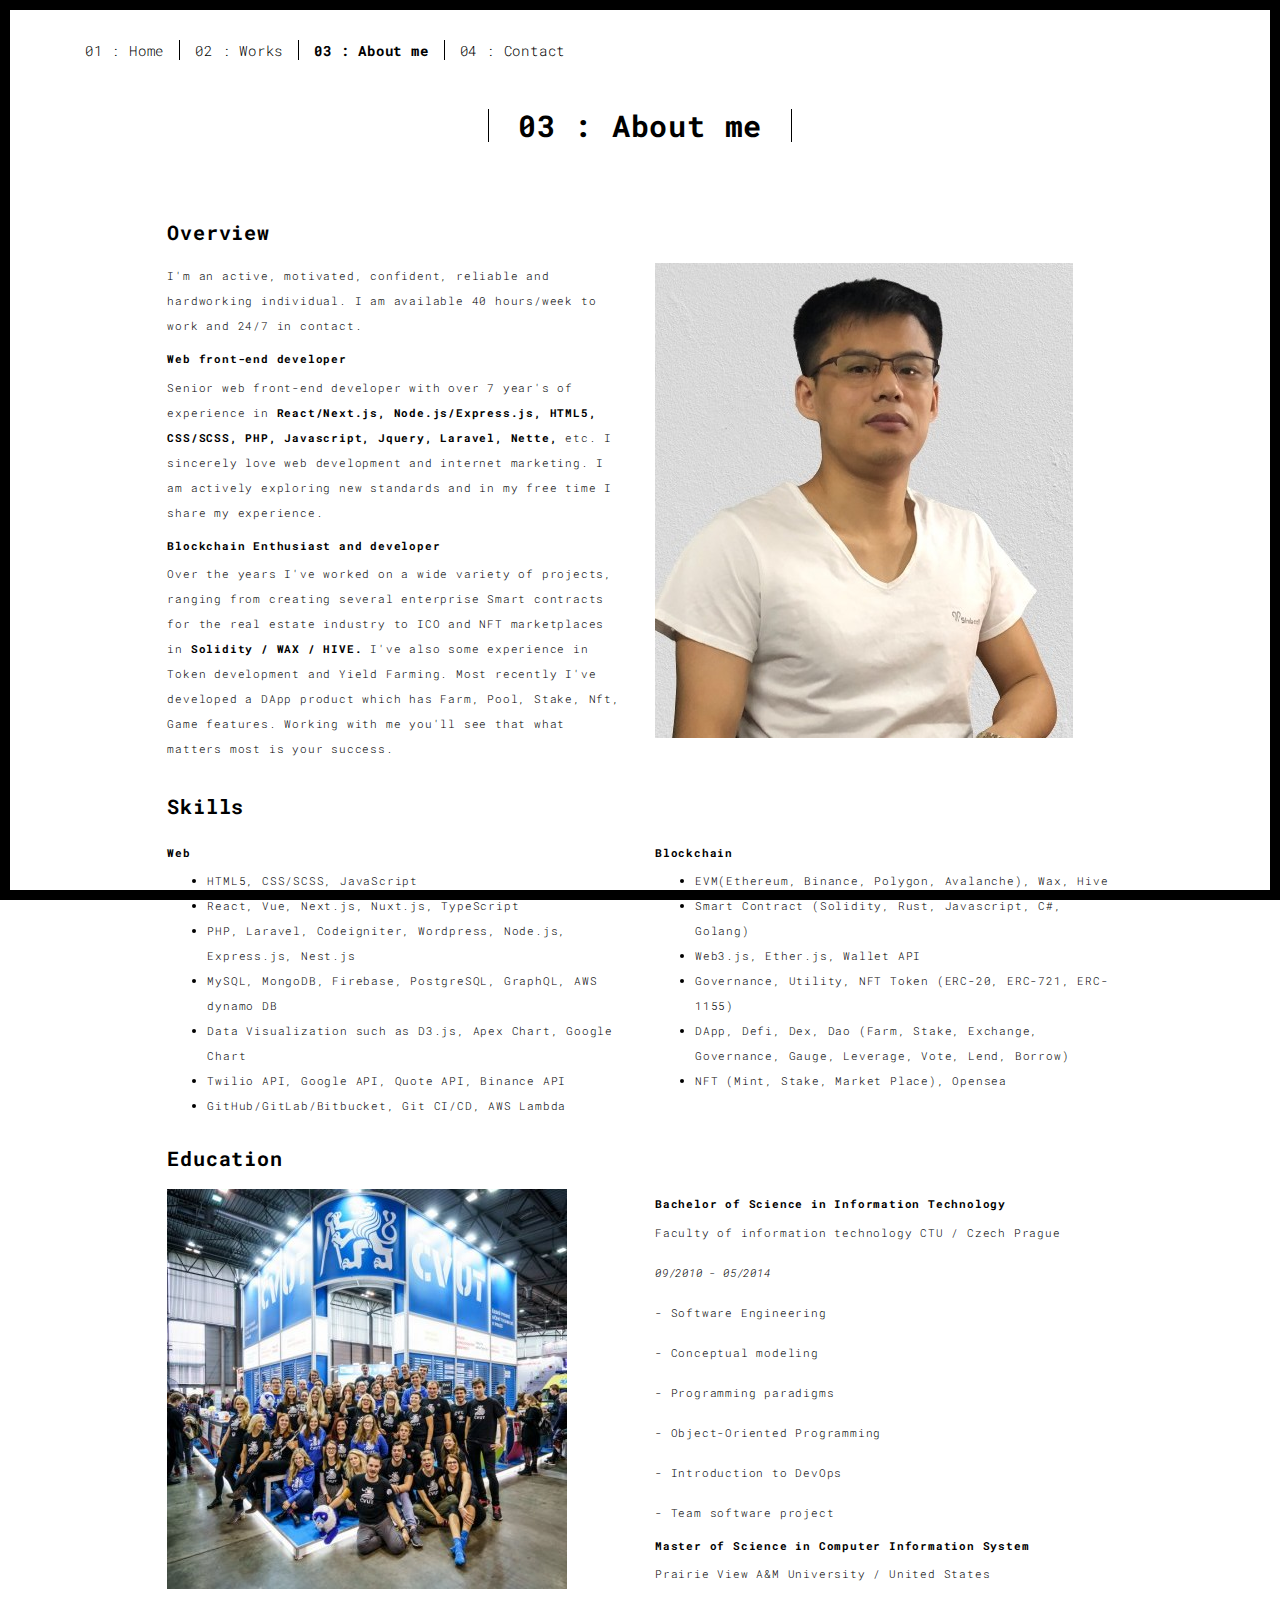
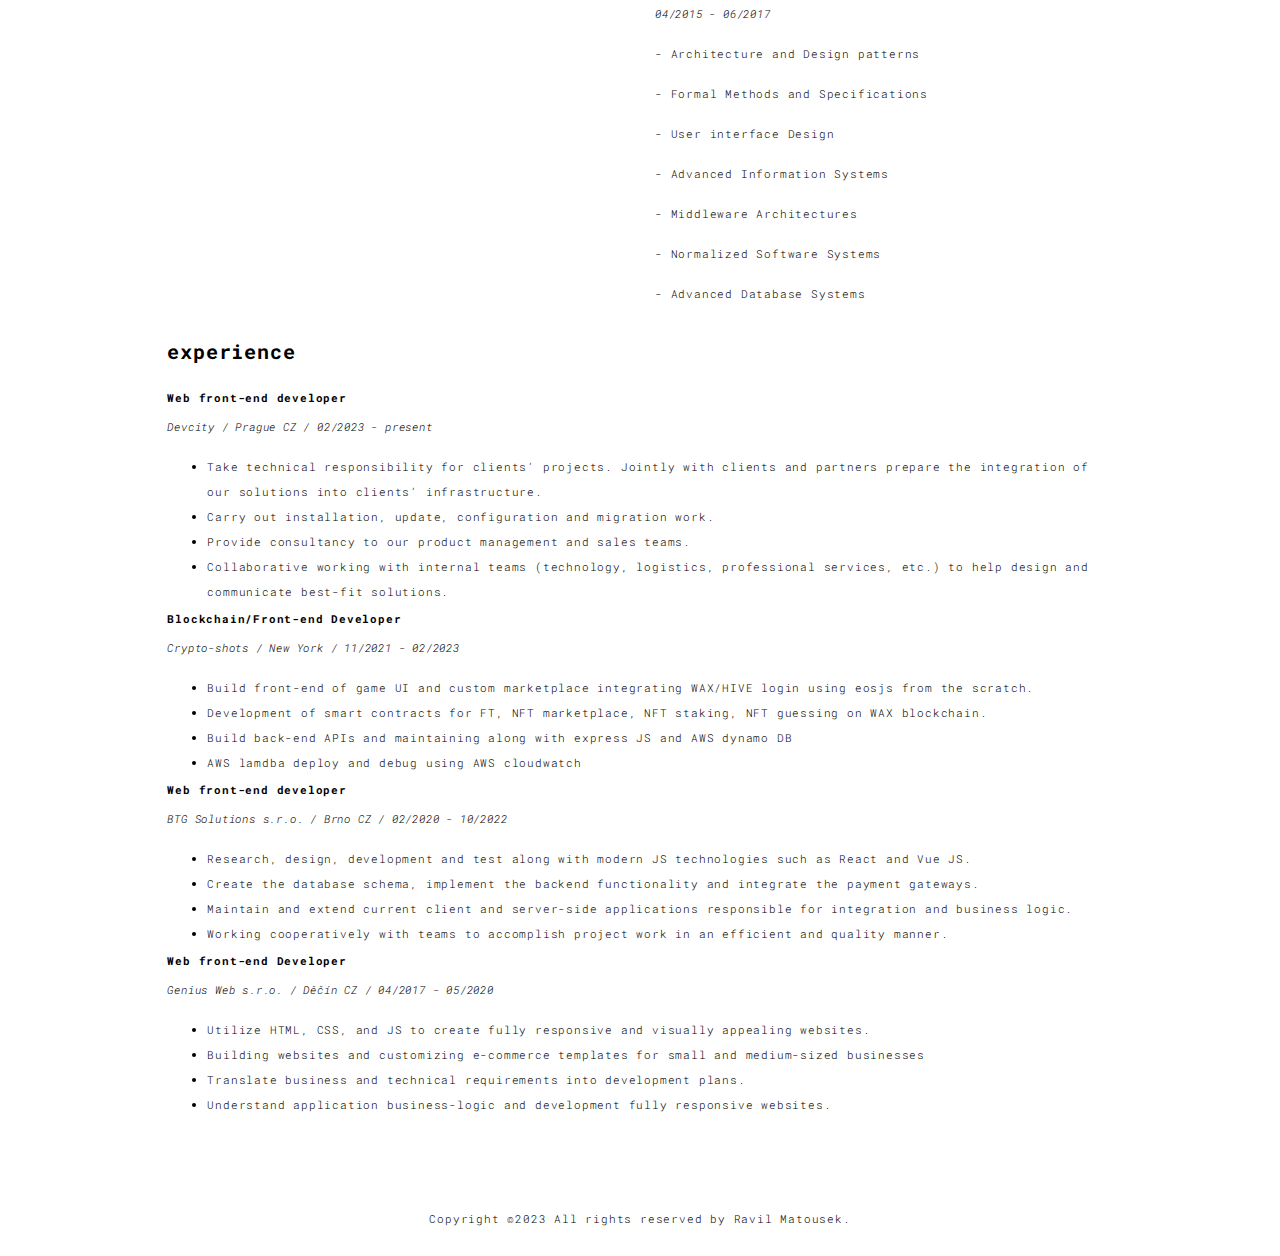
<file: about.html>
<!DOCTYPE html>
<html lang="en">

<head>
  <meta charset="UTF-8">
  <meta content="IE=edge" http-equiv="X-UA-Compatible">
  <meta content="width=device-width,initial-scale=1" name="viewport">
  <meta content="description" name="description">
  <meta name="google" content="notranslate" />
  <meta content="Mashup templates have been developped by Orson.io team" name="author">

  <!-- Disable tap highlight on IE -->
  <meta name="msapplication-tap-highlight" content="no">
  
  <link rel="apple-touch-icon" sizes="180x180" href="./assets/apple-icon-180x180.png">
  <link href="./assets/favicon.ico" rel="icon">

  <title>Ravil Matousek</title>  
  <link rel="shortcut icon" href="favicon.ico" type="image/x-icon">

  <link href="./main.3f6952e4.css" rel="stylesheet">
  <link href="./custom.css" rel="stylesheet">
</head>

<body class="">
<div id="site-border-left"></div>
<div id="site-border-right"></div>
<div id="site-border-top"></div>
<div id="site-border-bottom"></div>
 <!-- Add your content of header -->
<header>
  <nav class="navbar  navbar-fixed-top navbar-default">
    <div class="container">
        <button type="button" class="navbar-toggle collapsed" data-toggle="collapse" data-target="#navbar-collapse" aria-expanded="false">
          <span class="sr-only">Toggle navigation</span>
          <span class="icon-bar"></span>
          <span class="icon-bar"></span>
          <span class="icon-bar"></span>
        </button>

      <div class="collapse navbar-collapse" id="navbar-collapse">
        <ul class="nav navbar-nav ">
          <li><a href="./index.html" title="">01 : Home</a></li>
          <li><a href="./works.html" title="">02 : Works</a></li>
          <li><a href="./about.html" title="">03 : About me</a></li>
          <li><a href="./contact.html" title="">04 : Contact</a></li>
          <!-- <li><a href="./components.html" title="">05 : Components</a></li> -->
        </ul>
      </div> 
    </div>
  </nav>
</header>

<div class="section-container">
    <div class="container">
      <div class="row">
        <div class="col-xs-12">
          <div class="section-container-spacer text-center">
            <h1 class="h2">03 : About me</h1>
          </div>
          
          <div class="row">
            <div class="col-md-10 col-md-offset-1">
              <div class="row">
                <div class="col-xs-12 col-12">
                  <h3>Overview</h3>
                </div>
                <div class="col-xs-12 col-md-6">
                  <p>
                    I'm an active, motivated, confident, reliable and hardworking individual.
                    I am available 40 hours/week to work and 24/7 in contact.                 
                  </p>
                  <h4>Web front-end developer</h4>
                  <p>Senior web front-end developer with over 7 year's of experience in <b>React/Next.js, Node.js/Express.js, HTML5, CSS/SCSS, PHP, Javascript, Jquery, Laravel, Nette,</b> etc.
                    I sincerely love web development and internet marketing. 
                    I am actively exploring new standards and in my free time I share my experience. 
                  </p>
                  <h4>Blockchain Enthusiast and developer</h4>
                  <p>
                    Over the years I've worked on a wide variety of projects, ranging from creating several enterprise Smart contracts for the real estate industry to ICO and NFT marketplaces in <b>Solidity / WAX / HIVE. </b> 
                    I've also some experience in Token development and Yield Farming.
                    Most recently I've developed a DApp product which has Farm, Pool, Stake, Nft, Game features. 
                    Working with me you'll see that what matters most is your success. 
                    </p>
                </div>
                <div class="col-xs-12 col-md-6">
                  <img src="./assets/images/profil.jpg" class="img-responsive" alt="">
                </div>
              </div>
              <div class="row">
                <div class="col-xs-12 col-12">
                  <h3>Skills</h3>
                </div>
                <div class="col-xs-12 col-md-6">
                  <h4>Web</h4>
                  <ul>
                    <li>HTML5, CSS/SCSS, JavaScript</li>
                    <li>React, Vue, Next.js, Nuxt.js, TypeScript</li>
                    <li>PHP, Laravel, Codeigniter, Wordpress, Node.js, Express.js, Nest.js</li>
                    <li>MySQL, MongoDB, Firebase, PostgreSQL, GraphQL, AWS dynamo DB</li>
                    <li>Data Visualization such as D3.js, Apex Chart, Google Chart</li>
                    <li>Twilio API, Google API, Quote API, Binance API</li>
                    <li>GitHub/GitLab/Bitbucket, Git CI/CD, AWS Lambda</li>
                  </ul>
                </div> 
                <div class="col-xs-12 col-md-6">
                  <h4>Blockchain</h4>
                  <ul>
                    <li>EVM(Ethereum, Binance, Polygon, Avalanche), Wax, Hive</li>
                    <li>Smart Contract (Solidity, Rust, Javascript, C#, Golang)</li>
                    <li>Web3.js, Ether.js, Wallet API</li>
                    <li>Governance, Utility, NFT Token (ERC-20, ERC-721, ERC-1155)</li>
                    <li>DApp, Defi, Dex, Dao (Farm, Stake, Exchange, Governance, Gauge, Leverage, Vote, Lend, Borrow)</li>
                    <li>NFT (Mint, Stake, Market Place), Opensea</li>
                  </ul>
                </div>   
              </div>
              <div class="row">
                <div class="col-xs-12 col-12">
                  <h3>Education</h3>
                </div>
                <div class="col-xs-12 col-md-6">
                    <img src="./assets/images/cvut.jpg" class="img-responsive" alt="">
                  </div>
                  <div class="col-xs-12 col-md-6">
                    <h4>Bachelor of Science in Information Technology</h4>
                    <p>Faculty of information technology CTU / Czech Prague</p>
                    <p><i>09/2010 - 05/2014</i></p>
                    <p>- Software Engineering</p>
                    <p>- Conceptual modeling</p>
                    <p>- Programming paradigms</p>
                    <p>- Object-Oriented Programming</p>
                    <p>- Introduction to DevOps</p>
                    <p>- Team software project</p>

                    <h4>Master of Science in Computer Information System</h4>
                    <p>Prairie View A&M University / United States</p>
                    <p><i>04/2015 - 06/2017</i></p>
                    <p>- Architecture and Design patterns</p>
                    <p>- Formal Methods and Specifications</p>
                    <p>- User interface Design</p>
                    <p>- Advanced Information Systems</p>
                    <p>- Middleware Architectures</p>
                    <p>- Normalized Software Systems</p>
                    <p>- Advanced Database Systems</p>
                  </div>
              </div>
              <div class="row">
                <div class="col-xs-12 col-12">
                  <h3>experience</h3>
                </div>
                <div class="col-xs-12 col-12">
                  <h4>Web front-end developer</h4>
                  <p><i>Devcity / Prague CZ / 02/2023 - present</i></p>
                  <ul>
                    <li>Take technical responsibility for clients’ projects. Jointly with clients and partners prepare the integration of our solutions into clients’ infrastructure.</li>
                    <li>Carry out installation, update, configuration and migration work.</li>
                    <li>Provide consultancy to our product management and sales teams.</li>
                    <li>Collaborative working with internal teams (technology, logistics, professional services, etc.) to help design and communicate best-fit solutions.</li>
                  </ul>

                  <h4>Blockchain/Front-end Developer</h4>
                  <p><i>Crypto-shots / New York / 11/2021 - 02/2023</i></p>
                  <ul>
                    <li>Build front-end of game UI and custom marketplace integrating WAX/HIVE login using eosjs from the scratch.</li>
                    <li>Development of smart contracts for FT, NFT marketplace, NFT staking, NFT guessing on WAX blockchain.</li>
                    <li>Build back-end APIs and maintaining along with express JS and AWS dynamo DB</li>
                    <li>AWS lamdba deploy and debug using AWS cloudwatch</li>
                  </ul>
                  
                  <h4>Web front-end developer</h4>
                  <p><i>BTG Solutions s.r.o. / Brno CZ / 02/2020 - 10/2022</i></p>
                  <ul>
                    <li>Research, design, development and test along with modern JS technologies such as React and Vue JS.</li>
                    <li>Create the database schema, implement the backend functionality and integrate the payment gateways. </li>
                    <li>Maintain and extend current client and server-side applications responsible for integration and business logic.</li>
                    <li>Working cooperatively with teams to accomplish project work in an efficient and quality manner.</li>
                  </ul>

                  <h4>Web front-end Developer</h4>
                  <p><i>Genius Web s.r.o. / Děčín CZ / 04/2017 - 05/2020</i></p>
                  <ul>
                    <li>Utilize HTML, CSS, and JS to create fully responsive and visually appealing websites.</li>
                    <li>Building websites and customizing e-commerce templates for small and medium-sized businesses</li>
                    <li>Translate business and technical requirements into development plans.</li>
                    <li>Understand application business-logic and development fully responsive websites.</li>
                  </ul>                  
                </div>
              </div>
            </div>
          </div>
          
          
       </div>
      </div>
    </div>
  </div>


<footer class="footer-container text-center">
  <div class="container">
    <div class="row">
      <div class="col-xs-12">
        <p>Copyright ©2023 All rights reserved by Ravil Matousek.</p>
      </div>
    </div>
  </div>
</footer>

<script>
  document.addEventListener("DOMContentLoaded", function (event) {
     navActivePage();
  });
</script>

<!-- Google Analytics: change UA-XXXXX-X to be your site's ID 

<script>
  (function (i, s, o, g, r, a, m) {
    i['GoogleAnalyticsObject'] = r; i[r] = i[r] || function () {
      (i[r].q = i[r].q || []).push(arguments)
    }, i[r].l = 1 * new Date(); a = s.createElement(o),
      m = s.getElementsByTagName(o)[0]; a.async = 1; a.src = g; m.parentNode.insertBefore(a, m)
  })(window, document, 'script', '//www.google-analytics.com/analytics.js', 'ga');
  ga('create', 'UA-XXXXX-X', 'auto');
  ga('send', 'pageview');
</script>

--> <script type="text/javascript" src="./main.70a66962.js"></script></body>

</html>
</file>
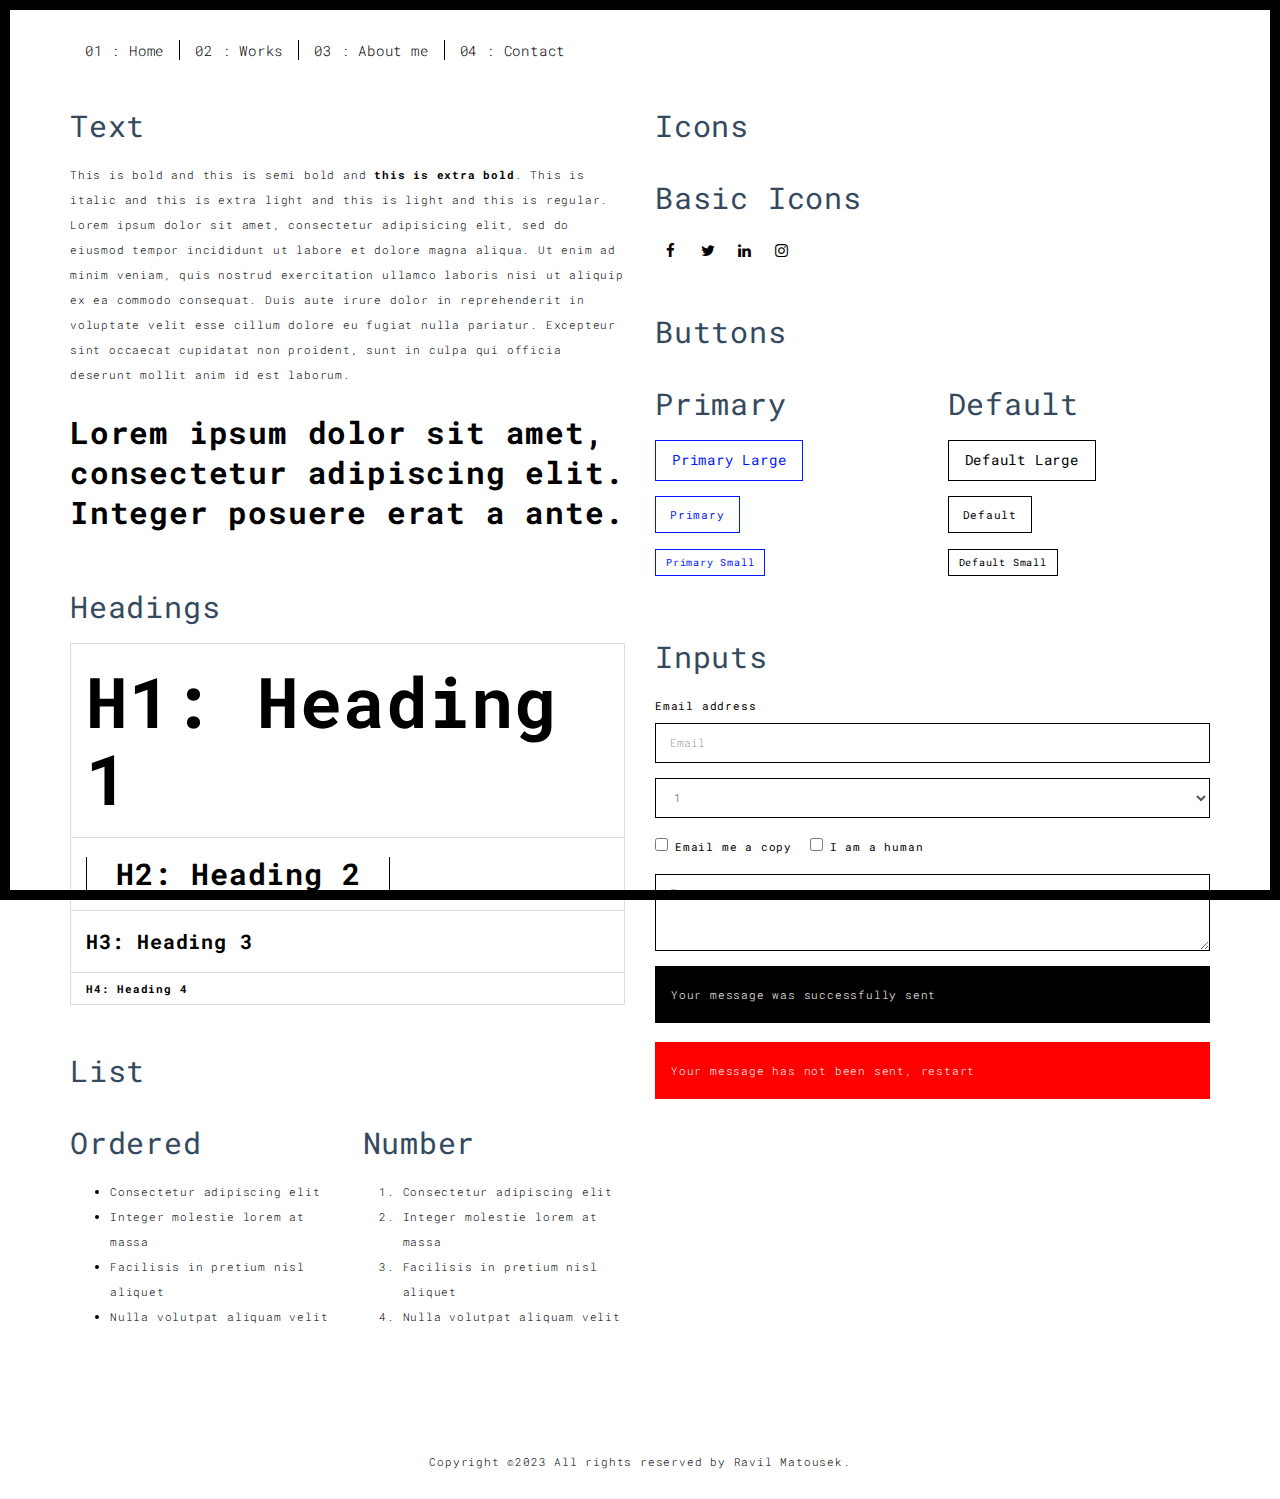
<file: components.html>
<!DOCTYPE html>
<html lang="en">

<head>
  <meta charset="UTF-8">
  <meta content="IE=edge" http-equiv="X-UA-Compatible">
  <meta content="width=device-width,initial-scale=1" name="viewport">
  <meta content="description" name="description">
  <meta name="google" content="notranslate" />
  <meta content="Mashup templates have been developped by Orson.io team" name="author">

  <!-- Disable tap highlight on IE -->
  <meta name="msapplication-tap-highlight" content="no">
  
  <link rel="apple-touch-icon" sizes="180x180" href="./assets/apple-icon-180x180.png">
  <link href="./assets/favicon.ico" rel="icon">

  <title>Ravil Matousek</title>  
  <link rel="shortcut icon" href="favicon.ico" type="image/x-icon">

  <link href="./main.3f6952e4.css" rel="stylesheet">
  <link href="./custom.css" rel="stylesheet">
</head>

<body class="">
<div id="site-border-left"></div>
<div id="site-border-right"></div>
<div id="site-border-top"></div>
<div id="site-border-bottom"></div>
 <!-- Add your content of header -->
<header>
  <nav class="navbar  navbar-fixed-top navbar-default">
    <div class="container">
        <button type="button" class="navbar-toggle collapsed" data-toggle="collapse" data-target="#navbar-collapse" aria-expanded="false">
          <span class="sr-only">Toggle navigation</span>
          <span class="icon-bar"></span>
          <span class="icon-bar"></span>
          <span class="icon-bar"></span>
        </button>

      <div class="collapse navbar-collapse" id="navbar-collapse">
        <ul class="nav navbar-nav ">
          <li><a href="./index.html" title="">01 : Home</a></li>
          <li><a href="./works.html" title="">02 : Works</a></li>
          <li><a href="./about.html" title="">03 : About me</a></li>
          <li><a href="./contact.html" title="">04 : Contact</a></li>
          <!-- <li><a href="./components.html" title="">05 : Components</a></li> -->
        </ul>


      </div> 
    </div>
  </nav>
</header>

<div class="section-container">
  
<!-- Add your site or app content here -->
  <div class="container">
    <div class="row">
      <div class="col-xs-12 col-md-6">

        <div class="template-example">
          <h2 class="template-title-example">Text</h2>
          <p>This is bold and this is semi bold and <b>this is extra bold</b>. This is italic and this is extra light and this is light
          and this is regular. Lorem ipsum dolor sit amet, consectetur adipisicing elit, sed do eiusmod
          tempor incididunt ut labore et dolore magna aliqua. Ut enim ad minim veniam,
          quis nostrud exercitation ullamco laboris nisi ut aliquip ex ea commodo
          consequat. Duis aute irure dolor in reprehenderit in voluptate velit esse
          cillum dolore eu fugiat nulla pariatur. Excepteur sint occaecat cupidatat non
          proident, sunt in culpa qui officia deserunt mollit anim id est laborum.

          <blockquote>
            <p>Lorem ipsum dolor sit amet, consectetur adipiscing elit. Integer posuere erat a ante.</p>
          </blockquote>
          
          </p>
        </div>

        <div class="template-example">
          <h2 class="template-title-example">Headings</h2>
          
          <table class="table table-bordered">
            <tr><td><h1>H1: Heading 1</h1></td></tr>
            <tr><td><h2>H2: Heading 2</h2></td></tr>
            <tr><td><h3>H3: Heading 3</h3></td></tr>
            <tr><td><h4>H4: Heading 4</h4></td></tr>
          </table>
          
        </div>

        
        <div class="template-example">
          <h2 class="template-title-example">List</h2>
          <div class="row">
            <div class="col-md-6">
              <h3 class="template-title-example">Ordered</h3>
              <ul>
                <li>Consectetur adipiscing elit</li>
                <li>Integer molestie lorem at massa</li>
                <li>Facilisis in pretium nisl aliquet</li>
                <li>Nulla volutpat aliquam velit</li>
              </ul>
            </div>
            <div class="col-md-6">
              <h3 class="template-title-example">Number</h3>
              <ol>
                <li>Consectetur adipiscing elit</li>
                <li>Integer molestie lorem at massa</li>
                <li>Facilisis in pretium nisl aliquet</li>
                <li>Nulla volutpat aliquam velit</li>
              </ol>
            </div>
          </div>
        </div>
        
      </div>

      <div class="col-xs-12 col-md-6">
        <div class="template-example">
          <h2 class="template-title-example">Icons</h2>
          
          <div class="row">
            
            <div class="col-md-6">
               <h3 class="template-title-example">Basic Icons</h2>
                <ul class="list-icons">
                  <li>
                    <span class="fa-icon">
                      <i class="fa fa-facebook"></i>
                    </span>
                  </li>
                  <li>
                    <span class="fa-icon">
                      <i class="fa fa-twitter"></i>
                    </span>
                  </li>
                  <li>
                    <span class="fa-icon">
                      <i class="fa fa-linkedin"></i>
                    </span>
                  </li>
                  <li>
                    <span class="fa-icon">
                      <i class="fa fa-instagram"></i>
                    </span>
                  </li>
                </ul>
            </div>

          </div>


          


        </div>

        <div class="template-example">
          <h2 class="template-title-example">Buttons</h2>
          <div class="row">
            <div class="col-md-6">
              <h3 class="template-title-example">Primary</h2>
              <div class="row">
                  <div class="col-md-6">
                  <p><a href="" class="btn btn-primary btn-lg">Primary Large</a></p>
                  <p><a href="" class="btn btn-primary">Primary </a></p>
                  <p><a href="" class="btn btn-primary btn-sm">Primary Small</a></p>
                </div>
              </div>

              
            </div>

            <div class="col-md-6">
              <h3 class="template-title-example">Default</h2>
              <div class="row">
                  <div class="col-md-6">
                  <p><a href="" class="btn btn-default btn-lg">Default Large</a></p>
                  <p><a href="" class="btn btn-default">Default </a></p>
                  <p><a href="" class="btn btn-default btn-sm">Default Small</a></p>
                </div>
              </div>

            </div>
          </div>
        </div>
        
        <div class="template-example">
          <h2 class="template-title-example">Inputs</h2>

            <div class="form-group">
              <label for="exampleInputEmail1">Email address</label>
              <input type="email" class="form-control" id="exampleInputEmail1" placeholder="Email">
            </div>

            <div class="form-group">
              <select class="form-control">
                <option>1</option>
                <option>2</option>
                <option>3</option>
                <option>4</option>
                <option>5</option>
              </select>
            </div>

            <div class="form-group">
              <label class="checkbox-inline">
                <input 
                type="checkbox" id="inlineCheckbox1" value="option1"> Email me a copy
              </label>
              <label class="checkbox-inline">
                <input type="checkbox" id="inlineCheckbox2" value="option2"> I am a human
              </label>
            </div>

            <div class="form-group">
              <textarea class="form-control" rows="3" placeholder="Enter your message"></textarea>
            </div>
            
            <div class="alert alert-success" role="alert">Your message was successfully sent</div>
            <div class="alert alert-danger" role="alert">Your message has not been sent, restart</div>
        </div>




      </div>
    </div>
  </div>
</div>

<footer class="footer-container text-center">
  <div class="container">
    <div class="row">
      <div class="col-xs-12">
        <p>Copyright ©2023 All rights reserved by Ravil Matousek.</p>
      </div>
    </div>
  </div>
</footer>

<script>
  document.addEventListener("DOMContentLoaded", function (event) {
     navActivePage();
  });
</script>

<!-- Google Analytics: change UA-XXXXX-X to be your site's ID 

<script>
  (function (i, s, o, g, r, a, m) {
    i['GoogleAnalyticsObject'] = r; i[r] = i[r] || function () {
      (i[r].q = i[r].q || []).push(arguments)
    }, i[r].l = 1 * new Date(); a = s.createElement(o),
      m = s.getElementsByTagName(o)[0]; a.async = 1; a.src = g; m.parentNode.insertBefore(a, m)
  })(window, document, 'script', '//www.google-analytics.com/analytics.js', 'ga');
  ga('create', 'UA-XXXXX-X', 'auto');
  ga('send', 'pageview');
</script>

--> <script type="text/javascript" src="./main.70a66962.js"></script></body>

</html>
</file>
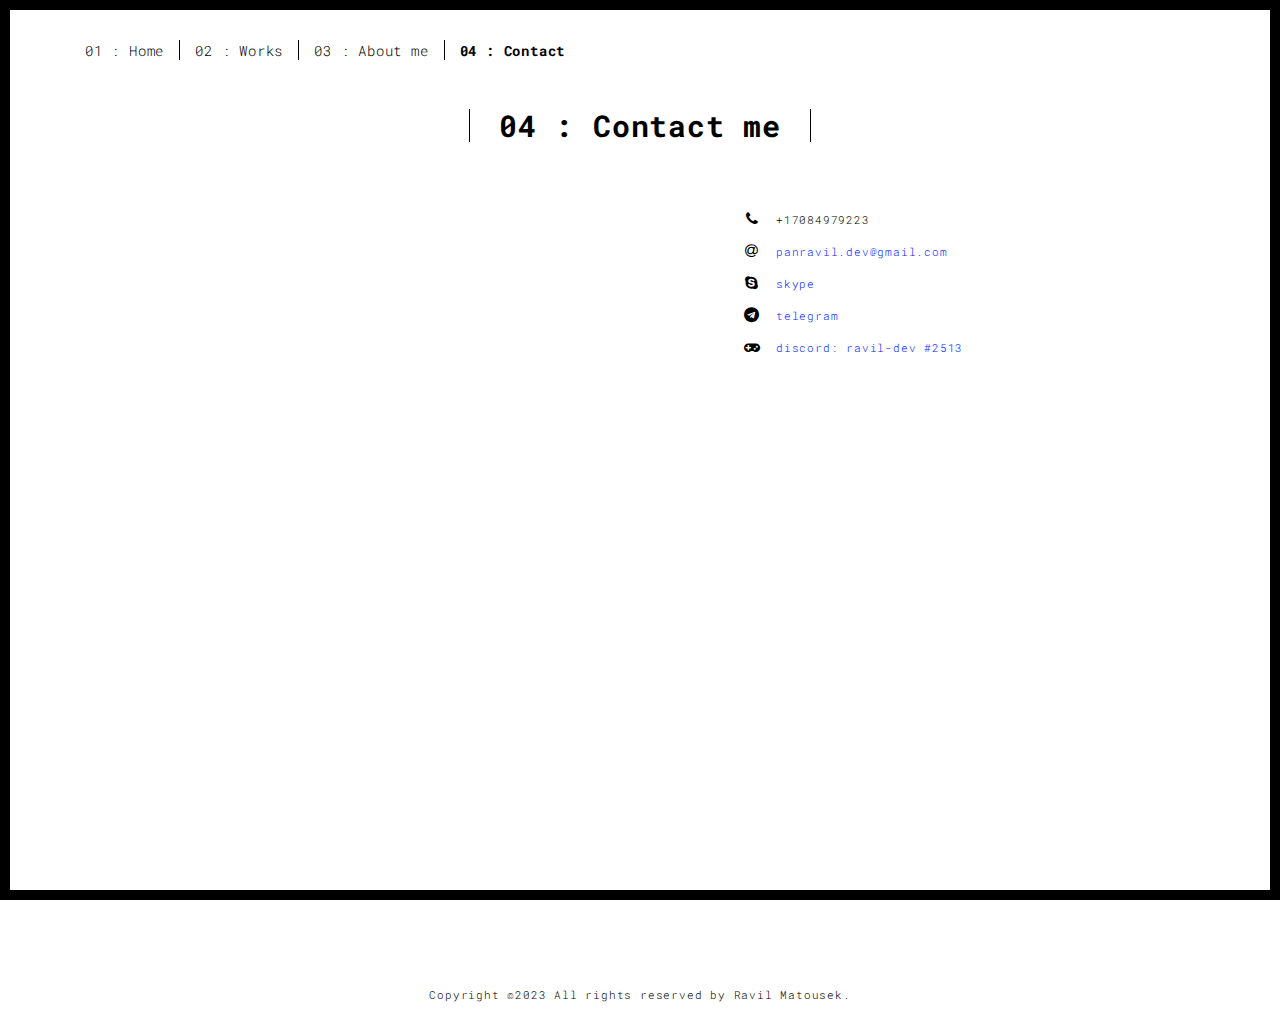
<file: contact.html>
<!DOCTYPE html>
<html lang="en">

<head>
  <meta charset="UTF-8" />
  <meta content="IE=edge" http-equiv="X-UA-Compatible" />
  <meta content="width=device-width,initial-scale=1" name="viewport" />
  <meta content="description" name="description" />
  <meta name="google" content="notranslate" />
  <meta content="Mashup templates have been developped by Orson.io team" name="author" />

  <!-- Disable tap highlight on IE -->
  <meta name="msapplication-tap-highlight" content="no" />

  <link rel="apple-touch-icon" sizes="180x180" href="./assets/apple-icon-180x180.png" />
  <link href="./assets/favicon.ico" rel="icon" />

  <title>Ravil Matousek</title>
  <link rel="shortcut icon" href="favicon.ico" type="image/x-icon" />

  <link href="./main.3f6952e4.css" rel="stylesheet" />
  <link href="./custom.css" rel="stylesheet" />
</head>

<body class="">
  <div id="site-border-left"></div>
  <div id="site-border-right"></div>
  <div id="site-border-top"></div>
  <div id="site-border-bottom"></div>
  <!-- Add your content of header -->
  <header>
    <nav class="navbar navbar-fixed-top navbar-default">
      <div class="container">
        <button type="button" class="navbar-toggle collapsed" data-toggle="collapse" data-target="#navbar-collapse"
          aria-expanded="false">
          <span class="sr-only">Toggle navigation</span>
          <span class="icon-bar"></span>
          <span class="icon-bar"></span>
          <span class="icon-bar"></span>
        </button>

        <div class="collapse navbar-collapse" id="navbar-collapse">
          <ul class="nav navbar-nav">
            <li><a href="./index.html" title="">01 : Home</a></li>
            <li><a href="./works.html" title="">02 : Works</a></li>
            <li><a href="./about.html" title="">03 : About me</a></li>
            <li><a href="./contact.html" title="">04 : Contact</a></li>
            <!-- <li><a href="./components.html" title="">05 : Components</a></li> -->
          </ul>
        </div>
      </div>
    </nav>
  </header>

  <div class="section-container">
    <div class="container">
      <div class="row">
        <div class="col-xs-12">
          <div class="section-container-spacer text-center">
            <h1 class="h2">04 : Contact me</h1>
          </div>

          <div class="row">
            <div class="col-md-10 col-md-offset-1">
              <form action="" class="reveal-content">
                <div class="row">
                  <div class="col-md-7">
                    <!-- Calendly inline widget begin -->
                    <div class="calendly-inline-widget" data-url="https://calendly.com/panravil"
                      style="min-width: 320px; height: 700px"></div>
                    <script type="text/javascript" src="https://assets.calendly.com/assets/external/widget.js"
                      async></script>
                    <!-- Calendly inline widget end -->
                  </div>
                  <div class="col-md-5 address-container">
                    <ul class="list-unstyled">
                      <li>
                        <span class="fa-icon">
                          <i class="fa fa-phone" aria-hidden="true"></i>
                        </span>
                        +17084979223
                      </li>
                      <li>
                        <span class="fa-icon">
                          <i class="fa fa-at" aria-hidden="true"></i>
                        </span>
                        <a href="mailto:panravil.dev@gmail.com">panravil.dev@gmail.com</a>
                      </li>
                      <li>
                        <span class="fa-icon">
                          <i class="fa fa-skype" aria-hidden="true"></i>
                        </span>
                        <a href="https://join.skype.com/invite/COjjxTcnHiE6">skype</a>
                      </li>
                      <li>
                        <span class="fa-icon">
                          <i class="fa fa-telegram" aria-hidden="true"></i>
                        </span>
                        <a href="https://t.me/ravilmatousek">telegram</a>
                      </li>
                      <li>
                        <span class="fa-icon">
                          <i class="fa fa-gamepad" aria-hidden="true"></i>
                        </span>
                        <a href="https://discord.com">discord: ravil-dev #2513</a>
                      </li>
                    </ul>
                    <!-- <h3>Follow me on social networks</h3>
                      <a href="http://www.facebook.com" title="" class="fa-icon">
                        <i class="fa fa-facebook"></i>
                      </a>
                      <a href="http://www.twitter.com" title="" class="fa-icon">
                        <i class="fa fa-twitter"></i>
                      </a>
                      <a href="http://www.linkedin.com" title="" class="fa-icon">
                        <i class="fa fa-linkedin"></i>
                      </a> -->
                  </div>
                </div>
              </form>
            </div>
          </div>
        </div>
      </div>
    </div>
  </div>

  <footer class="footer-container text-center">
    <div class="container">
      <div class="row">
        <div class="col-xs-12">
          <p>Copyright ©2023 All rights reserved by Ravil Matousek.</p>
        </div>
      </div>
    </div>
  </footer>

  <script>
    document.addEventListener("DOMContentLoaded", function (event) {
      navActivePage();
    });
  </script>

  <!-- Google Analytics: change UA-XXXXX-X to be your site's ID 

<script>
  (function (i, s, o, g, r, a, m) {
    i['GoogleAnalyticsObject'] = r; i[r] = i[r] || function () {
      (i[r].q = i[r].q || []).push(arguments)
    }, i[r].l = 1 * new Date(); a = s.createElement(o),
      m = s.getElementsByTagName(o)[0]; a.async = 1; a.src = g; m.parentNode.insertBefore(a, m)
  })(window, document, 'script', '//www.google-analytics.com/analytics.js', 'ga');
  ga('create', 'UA-XXXXX-X', 'auto');
  ga('send', 'pageview');
</script>

-->
  <script type="text/javascript" src="./main.70a66962.js"></script>
</body>

</html>
</file>
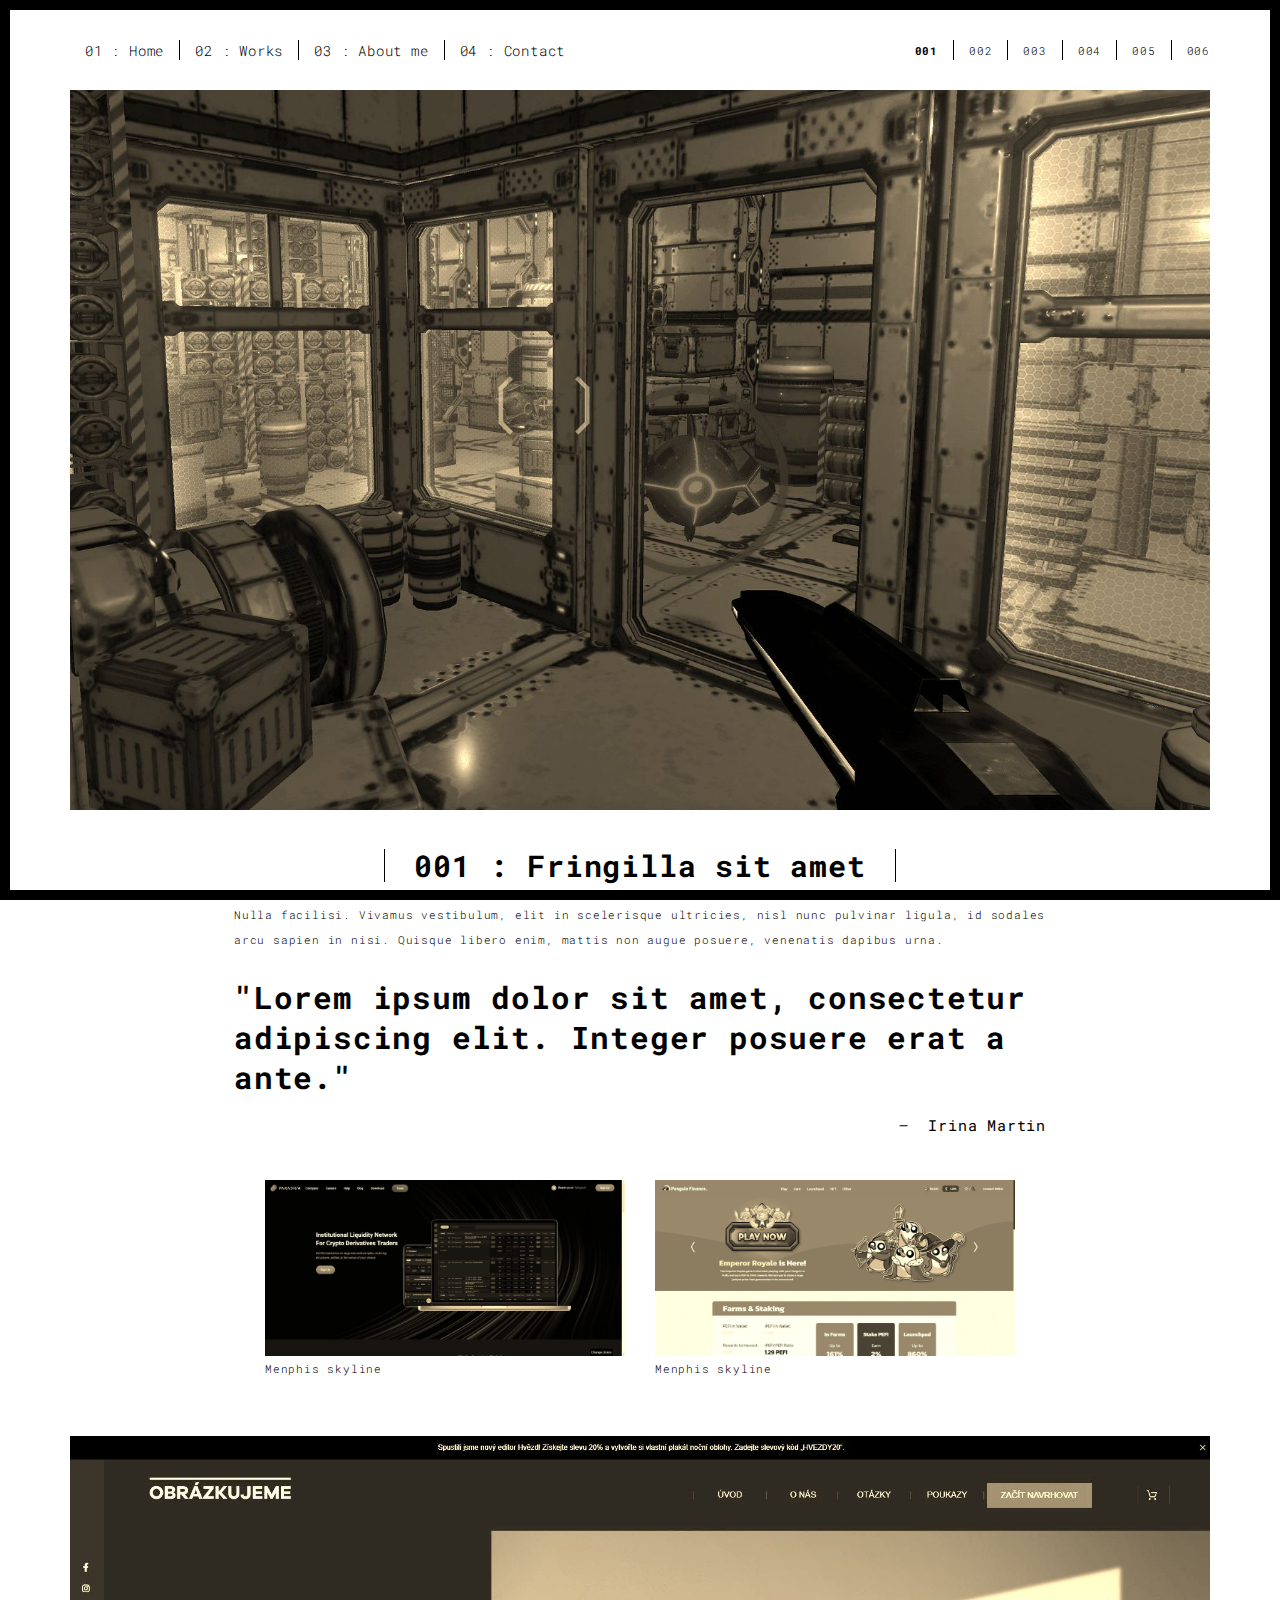
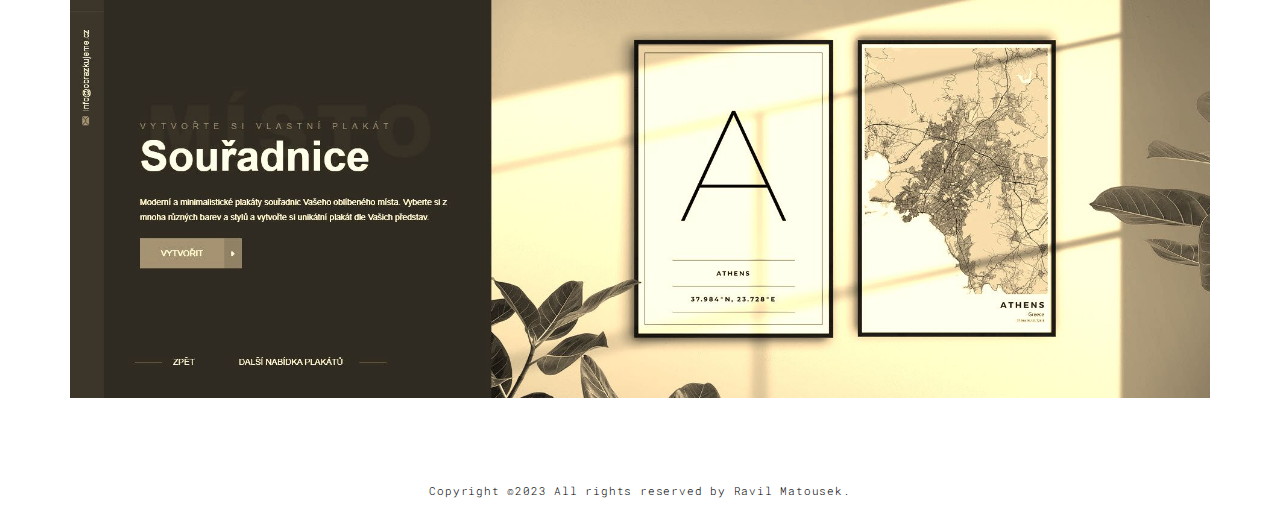
<file: work.html>
<!DOCTYPE html>
<html lang="en">

<head>
  <meta charset="UTF-8">
  <meta content="IE=edge" http-equiv="X-UA-Compatible">
  <meta content="width=device-width,initial-scale=1" name="viewport">
  <meta content="description" name="description">
  <meta name="google" content="notranslate" />
  <meta content="Mashup templates have been developped by Orson.io team" name="author">

  <!-- Disable tap highlight on IE -->
  <meta name="msapplication-tap-highlight" content="no">
  
  <link rel="apple-touch-icon" sizes="180x180" href="./assets/apple-icon-180x180.png">
  <link href="./assets/favicon.ico" rel="icon">

  <title>Ravil Matousek</title> 
  <link rel="shortcut icon" href="favicon.ico" type="image/x-icon"> 

  <link href="./main.3f6952e4.css" rel="stylesheet">
  <link href="./custom.css" rel="stylesheet">
</head>

<body class="">
<div id="site-border-left"></div>
<div id="site-border-right"></div>
<div id="site-border-top"></div>
<div id="site-border-bottom"></div>
<!-- Add your content of header -->
<header>
  <nav class="navbar  navbar-fixed-top navbar-default">
    <div class="container">
        <button type="button" class="navbar-toggle collapsed" data-toggle="collapse" data-target="#navbar-collapse" aria-expanded="false">
          <span class="sr-only">Toggle navigation</span>
          <span class="icon-bar"></span>
          <span class="icon-bar"></span>
          <span class="icon-bar"></span>
        </button>

      <div class="collapse navbar-collapse" id="navbar-collapse">
        <ul class="nav navbar-nav ">
          <li><a href="./index.html" title="">01 : Home</a></li>
          <li><a href="./works.html" title="">02 : Works</a></li>
          <li><a href="./about.html" title="">03 : About me</a></li>
          <li><a href="./contact.html" title="">04 : Contact</a></li>
          <!-- <li><a href="./components.html" title="">05 : Components</a></li> -->
        </ul>


          <ul class="nav navbar-nav navbar-right navbar-small visible-md visible-lg">
            <li><a href="./index.html" title="" class="active">001</a></li>
            <li><a href="./index.html" title="">002</a></li>
            <li><a href="./index.html" title="">003</a></li>
            <li><a href="./index.html" title="">004</a></li>
            <li><a href="./index.html" title="">005</a></li>
            <li><a href="./index.html" title="">006</a></li>
          </ul>


      </div> 
    </div>
  </nav>
</header>
<div class="section-container">
  <div class="container">
    <div class="row">
      <div class="col-xs-12">
        <img src="./assets/images/work001-01.jpg" class="img-responsive" alt="">
        <div class="card-container">
          <div class="text-center">
            <h1 class="h2">001 : Fringilla sit amet</h1>
          </div>
          <p>Nulla facilisi. Vivamus vestibulum, elit in scelerisque ultricies, nisl nunc pulvinar ligula, id sodales arcu sapien in nisi. Quisque libero enim, mattis non augue posuere, venenatis dapibus urna.</p>

          <blockquote>
            <p>"Lorem ipsum dolor sit amet, consectetur adipiscing elit. Integer posuere erat a ante."</p>
            <small class="pull-right">Irina Martin</small>
          </blockquote>
        </div>
      </div>

      
      
      <div class="col-md-8 col-md-offset-2 section-container-spacer">
        <div class="row">
          <div class="col-xs-12 col-md-6">
            <img src="./assets/images/work001-02.jpg" class="img-responsive" alt="">
            <p>Menphis skyline</p>
          </div>
          <div class="col-xs-12 col-md-6">
            <img src="./assets/images/work001-03.jpg" class="img-responsive" alt="">
            <p>Menphis skyline</p>
          </div>
        </div>
      </div>

      <div class="col-xs-12">
        <img src="./assets/images/work001-04.jpg" class="img-responsive" alt="">
      </div>

    </div>
  </div>
</div>


<footer class="footer-container text-center">
  <div class="container">
    <div class="row">
      <div class="col-xs-12">
        <p>Copyright ©2023 All rights reserved by Ravil Matousek.</p>
      </div>
    </div>
  </div>
</footer>

<script>
  document.addEventListener("DOMContentLoaded", function (event) {
     navActivePage();
  });
</script>

<!-- Google Analytics: change UA-XXXXX-X to be your site's ID 

<script>
  (function (i, s, o, g, r, a, m) {
    i['GoogleAnalyticsObject'] = r; i[r] = i[r] || function () {
      (i[r].q = i[r].q || []).push(arguments)
    }, i[r].l = 1 * new Date(); a = s.createElement(o),
      m = s.getElementsByTagName(o)[0]; a.async = 1; a.src = g; m.parentNode.insertBefore(a, m)
  })(window, document, 'script', '//www.google-analytics.com/analytics.js', 'ga');
  ga('create', 'UA-XXXXX-X', 'auto');
  ga('send', 'pageview');
</script>

--> <script type="text/javascript" src="./main.70a66962.js"></script></body>

</html>
</file>
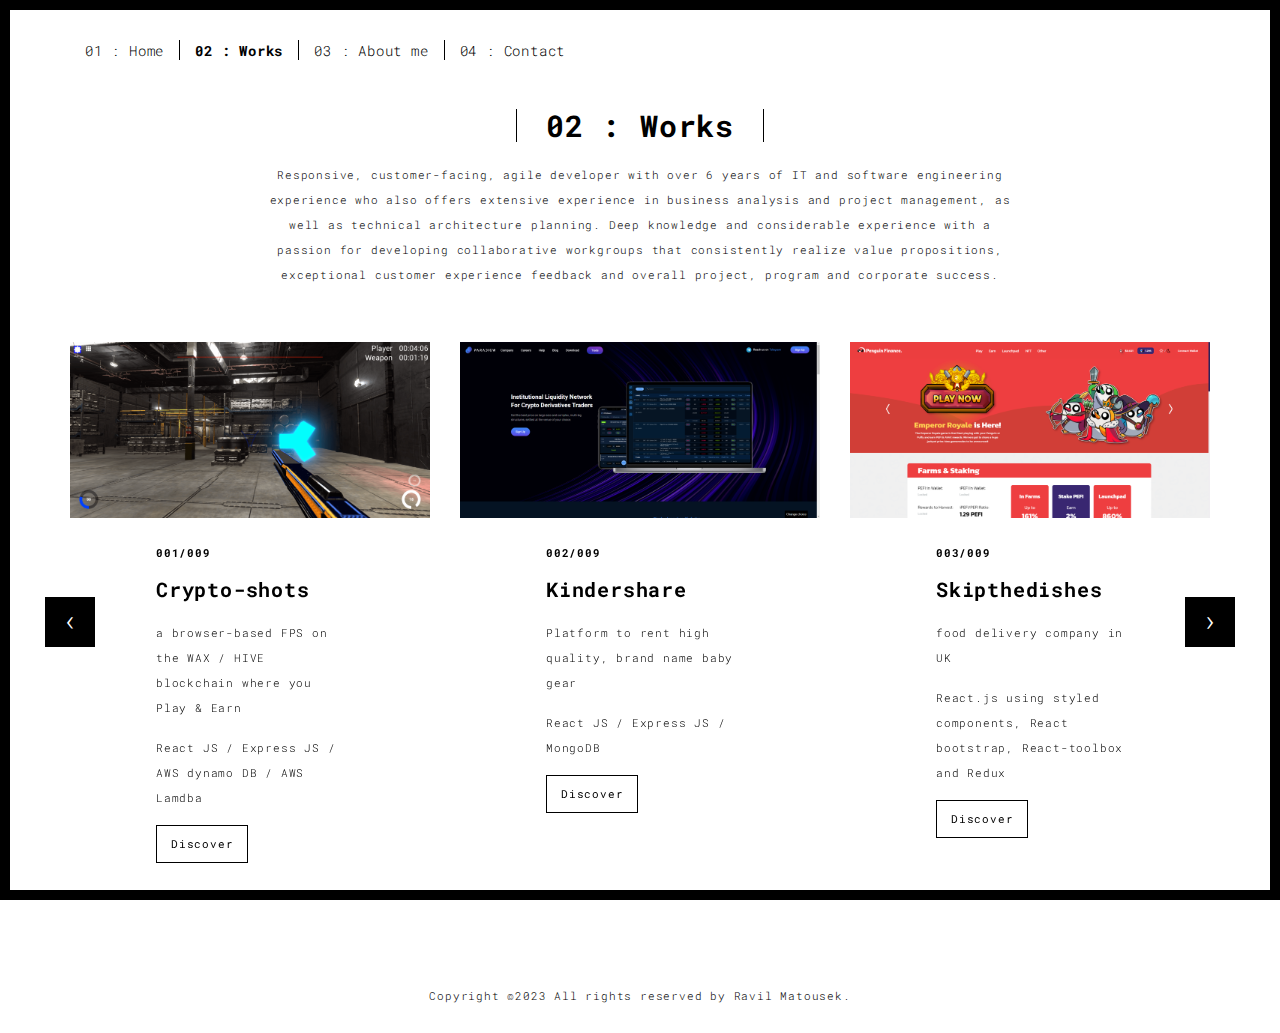
<file: works.html>
<!DOCTYPE html>
<html lang="en">

<head>
  <meta charset="UTF-8" />
  <meta content="IE=edge" http-equiv="X-UA-Compatible" />
  <meta content="width=device-width,initial-scale=1" name="viewport" />
  <meta content="description" name="description" />
  <meta name="google" content="notranslate" />
  <meta content="Mashup templates have been developped by Orson.io team" name="author" />

  <!-- Disable tap highlight on IE -->
  <meta name="msapplication-tap-highlight" content="no" />

  <link rel="apple-touch-icon" sizes="180x180" href="./assets/apple-icon-180x180.png" />
  <link href="./assets/favicon.ico" rel="icon" />

  <title>Ravil Matousek</title>
  <link rel="shortcut icon" href="favicon.ico" type="image/x-icon" />

  <link href="./main.3f6952e4.css" rel="stylesheet" />
  <link href="./custom.css" rel="stylesheet" />
</head>

<body class="">
  <div id="site-border-left"></div>
  <div id="site-border-right"></div>
  <div id="site-border-top"></div>
  <div id="site-border-bottom"></div>
  <!-- Add your content of header -->
  <header>
    <nav class="navbar navbar-fixed-top navbar-default">
      <div class="container">
        <button type="button" class="navbar-toggle collapsed" data-toggle="collapse" data-target="#navbar-collapse"
          aria-expanded="false">
          <span class="sr-only">Toggle navigation</span>
          <span class="icon-bar"></span>
          <span class="icon-bar"></span>
          <span class="icon-bar"></span>
        </button>

        <div class="collapse navbar-collapse" id="navbar-collapse">
          <ul class="nav navbar-nav">
            <li><a href="./index.html" title="">01 : Home</a></li>
            <li><a href="./works.html" title="">02 : Works</a></li>
            <li><a href="./about.html" title="">03 : About me</a></li>
            <li><a href="./contact.html" title="">04 : Contact</a></li>
            <!-- <li><a href="./components.html" title="">05 : Components</a></li> -->
          </ul>
        </div>
      </div>
    </nav>
  </header>

  <div class="section-container">
    <div class="container">
      <div class="row">
        <div class="col-sm-8 col-sm-offset-2 section-container-spacer">
          <div class="text-center">
            <h1 class="h2">02 : Works</h1>
            <p>
              Responsive, customer-facing, agile developer with over 6 years
              of IT and software engineering experience who also offers
              extensive experience in business analysis and project
              management, as well as technical architecture planning. Deep
              knowledge and considerable experience with a passion for
              developing collaborative workgroups that consistently realize
              value propositions, exceptional customer experience feedback and
              overall project, program and corporate success.
            </p>
          </div>
        </div>

        <div class="col-md-12">
          <div id="myCarousel" class="carousel slide projects-carousel">
            <!-- Carousel items -->
            <div class="carousel-inner">
              <div class="item active">
                <div class="row">
                  <div class="col-sm-4">
                    <a href="https://crypto-shots.com/" target="_blank" title="" class="black-image-project-hover">
                      <img src="./assets/images/work01-hover.jpg" alt="" class="img-responsive" />
                    </a>
                    <div class="card-container card-container">
                      <h4>001/009</h4>
                      <h3>Crypto-shots</h3>
                      <p>
                        a browser-based FPS on the WAX / HIVE blockchain where
                        you Play & Earn
                      </p>
                      <p>React JS / Express JS / AWS dynamo DB / AWS Lamdba</p>
                      <a href="https://crypto-shots.com" target="_blank" title="" class="btn btn-default">Discover</a>
                    </div>
                  </div>

                  <div class="col-sm-4">
                    <a href="https://www.kindershare.com/" target="_blank" class="black-image-project-hover">
                      <img src="./assets/images/work02-hover.jpg" alt="Image" class="img-responsive" />
                    </a>
                    <div class="card-container">
                      <h4>002/009</h4>
                      <h3>Kindershare</h3>
                      <p>
                        Platform to rent high quality, brand name baby gear
                      </p>
                      <p>React JS / Express JS / MongoDB</p>
                      <a href="https://www.kindershare.com/" target="_blank" class="btn btn-default">Discover</a>
                    </div>
                  </div>
                  <div class="col-sm-4">
                    <a href="https://www.skipthedishes.com/" target="_blank" class="black-image-project-hover">
                      <img src="./assets/images/work03-hover.jpg" alt="Image" class="img-responsive" />
                    </a>
                    <div class="card-container">
                      <h4>003/009</h4>
                      <h3>Skipthedishes</h3>
                      <p>food delivery company in UK</p>
                      <p>
                        React.js using styled components, React bootstrap,
                        React-toolbox and Redux
                      </p>
                      <a href="https://www.skipthedishes.com/" target="_blank" class="btn btn-default">Discover</a>
                    </div>
                  </div>
                </div>
                <!--/row-->
              </div>
              <!--/item-->
              <div class="item">
                <div class="row">
                  <div class="col-sm-4">
                    <a href="https://obrazkujeme.cz/" target="_blank" class="black-image-project-hover">
                      <img src="./assets/images/work04-hover.jpg" alt="Image" class="img-responsive" />
                    </a>
                    <div class="card-container">
                      <h4>004/009</h4>
                      <h3>Obrazkujeme</h3>
                      <p>
                        Create own poster of City / Coordinate / Stars / Dogs
                      </p>
                      <p>Laravel / Vue JS / MySQL</p>
                      <a href="https://obrazkujeme.cz/" target="_blank" class="btn btn-default">Discover</a>
                    </div>
                  </div>
                  <div class="col-sm-4">
                    <a href="https://bani.ua/" target="_blank" class="black-image-project-hover">
                      <img src="./assets/images/work05-hover.jpg" alt="Image" class="img-responsive" />
                    </a>
                    <div class="card-container">
                      <h4>005/009</h4>
                      <h3>Bani.ua</h3>
                      <p>Register and reserve a bath in Ukraine.</p>
                      <p>Laravel / MySQL</p>
                      <a href="https://bani.ua/" target="_blank" class="btn btn-default">Discover</a>
                    </div>
                  </div>
                  <div class="col-sm-4">
                    <a href="https://torace.com/" target="_blank" class="black-image-project-hover">
                      <img src="./assets/images/work06-hover.jpg" alt="Image" class="img-responsive" />
                    </a>
                    <div class="card-container">
                      <h4>006/009</h4>
                      <h3>Torace.com</h3>
                      <p>
                        Platform to make matching mentors and mentees easier
                        and more rewarding
                      </p>
                      <p>React / Next JS</p>
                      <a href="https://torace.com/" target="_blank" class="btn btn-default">Discover</a>
                    </div>
                  </div>
                </div>
                <!--/row-->
              </div>

              <!--/item-->
              <div class="item">
                <div class="row">
                  <div class="col-sm-4">
                    <a href="https://nulia.com/" target="_blank" class="black-image-project-hover">
                      <img src="./assets/images/work07-hover.jpg" alt="Image" class="img-responsive" />
                    </a>
                    <div class="card-container">
                      <h4>007/009</h4>
                      <h3>Nulia.com</h3>
                      <p>
                        The pioneering Digital Enablement platform that gets users using their digital skills ...
                      </p>
                      <p>React JS / Express JS / MongoDB</p>
                      <a href="https://nulia.com/" target="_blank" class="btn btn-default">Discover</a>
                    </div>
                  </div>
                  <div class="col-sm-4">
                    <a href="https://www.paradigm.co/" target="_blank" title="" class="black-image-project-hover">
                      <img src="./assets/images/work08-hover.jpg" alt="" class="img-responsive" />
                    </a>
                    <div class="card-container card-container">
                      <h4>008/009</h4>
                      <h3>Paradigm.co</h3>
                      <p>
                        Institutional Liquidity Network For Crypto Derivatives Traders.
                      </p>
                      <p>React JS</p>
                      <a href="https://www.paradigm.co/" target="_blank" title="" class="btn btn-default">Discover</a>
                    </div>
                  </div>
                  <div class="col-sm-4">
                    <a href="https://penguinfinance.org/" target="_blank" title="" class="black-image-project-hover">
                      <img src="./assets/images/work09-hover.jpg" alt="" class="img-responsive" />
                    </a>
                    <div class="card-container card-container">
                      <h4>009/009</h4>
                      <h3>Penguinfinance</h3>
                      <p>The leading Avalanche-native DeFi Hub 🐧</p>
                      <p>Yield farming / Stake / Dapp</p>
                      <a href="https://penguinfinance.org/" target="_blank" title=""
                        class="btn btn-default">Discover</a>
                    </div>
                  </div>
                </div>
                <!--/row-->
              </div>

              <!--/item-->
            </div>
            <!--/carousel-inner-->
            <a class="left carousel-control" href="#myCarousel" data-slide="prev">‹</a>

            <a class="right carousel-control" href="#myCarousel" data-slide="next">›</a>
          </div>

          <!--/myCarousel-->
        </div>
      </div>
    </div>
  </div>

  <footer class="footer-container text-center">
    <div class="container">
      <div class="row">
        <div class="col-xs-12">
          <p>Copyright ©2023 All rights reserved by Ravil Matousek.</p>
        </div>
      </div>
    </div>
  </footer>

  <script>
    document.addEventListener("DOMContentLoaded", function (event) {
      navActivePage();
    });
  </script>

  <!-- Google Analytics: change UA-XXXXX-X to be your site's ID 

<script>
  (function (i, s, o, g, r, a, m) {
    i['GoogleAnalyticsObject'] = r; i[r] = i[r] || function () {
      (i[r].q = i[r].q || []).push(arguments)
    }, i[r].l = 1 * new Date(); a = s.createElement(o),
      m = s.getElementsByTagName(o)[0]; a.async = 1; a.src = g; m.parentNode.insertBefore(a, m)
  })(window, document, 'script', '//www.google-analytics.com/analytics.js', 'ga');
  ga('create', 'UA-XXXXX-X', 'auto');
  ga('send', 'pageview');
</script>

-->
  <script type="text/javascript" src="./main.70a66962.js"></script>
</body>

</html>
</file>
<file: custom.css>
.card-container {
    margin-top: 0;
}
.black-image-project-hover img {
    filter: none;
    -webkit-filter: none;
}
</file>
<file: main.3f6952e4.css>
@import url(https://fonts.googleapis.com/css?family=Roboto:900|Roboto+Mono:300,400,700);@import url(https://maxcdn.bootstrapcdn.com/font-awesome/4.7.0/css/font-awesome.min.css);/*!
 * Bootstrap v3.3.7 (http://getbootstrap.com)
 * Copyright 2011-2016 Twitter, Inc.
 * Licensed under MIT (https://github.com/twbs/bootstrap/blob/master/LICENSE)
 */
/*! normalize.css v3.0.3 | MIT License | github.com/necolas/normalize.css */html{font-family:sans-serif;-ms-text-size-adjust:100%;-webkit-text-size-adjust:100%}body{margin:0}article,aside,details,figcaption,figure,footer,header,hgroup,main,menu,nav,section,summary{display:block}audio,canvas,progress,video{display:inline-block;vertical-align:baseline}audio:not([controls]){display:none;height:0}[hidden],template{display:none}a{background-color:transparent}a:active,a:hover{outline:0}abbr[title]{border-bottom:1px dotted}b,strong{font-weight:700}dfn{font-style:italic}h1{font-size:2em;margin:.67em 0}mark{background:#ff0;color:#000}small{font-size:80%}sub,sup{font-size:75%;line-height:0;position:relative;vertical-align:baseline}sup{top:-.5em}sub{bottom:-.25em}img{border:0}svg:not(:root){overflow:hidden}figure{margin:1em 40px}hr{box-sizing:content-box;height:0}pre{overflow:auto}code,kbd,pre,samp{font-family:monospace,monospace;font-size:1em}button,input,optgroup,select,textarea{color:inherit;font:inherit;margin:0}button{overflow:visible}button,select{text-transform:none}button,html input[type=button],input[type=reset],input[type=submit]{-webkit-appearance:button;cursor:pointer}button[disabled],html input[disabled]{cursor:default}button::-moz-focus-inner,input::-moz-focus-inner{border:0;padding:0}input{line-height:normal}input[type=checkbox],input[type=radio]{box-sizing:border-box;padding:0}input[type=number]::-webkit-inner-spin-button,input[type=number]::-webkit-outer-spin-button{height:auto}input[type=search]{-webkit-appearance:textfield;box-sizing:content-box}input[type=search]::-webkit-search-cancel-button,input[type=search]::-webkit-search-decoration{-webkit-appearance:none}fieldset{border:1px solid silver;margin:0 2px;padding:.35em .625em .75em}textarea{overflow:auto}optgroup{font-weight:700}table{border-collapse:collapse;border-spacing:0}td,th{padding:0}

/*! Source: https://github.com/h5bp/html5-boilerplate/blob/master/src/css/main.css */@media print{*,:after,:before{background:transparent!important;color:#000!important;box-shadow:none!important;text-shadow:none!important}a,a:visited{text-decoration:underline}a[href]:after{content:" (" attr(href) ")"}abbr[title]:after{content:" (" attr(title) ")"}a[href^="#"]:after,a[href^="javascript:"]:after{content:""}blockquote,pre{border:1px solid #999;page-break-inside:avoid}thead{display:table-header-group}img,tr{page-break-inside:avoid}img{max-width:100%!important}h2,h3,p{orphans:3;widows:3}h2,h3{page-break-after:avoid}.navbar{display:none}.btn>.caret,.dropup>.btn>.caret{border-top-color:#000!important}.label{border:1px solid #000}.table{border-collapse:collapse!important}.table td,.table th{background-color:#fff!important}.table-bordered td,.table-bordered th{border:1px solid #ddd!important}}*,:after,:before{-webkit-box-sizing:border-box;-moz-box-sizing:border-box;box-sizing:border-box}html{font-size:10px;-webkit-tap-highlight-color:transparent}body{font-family:Roboto Mono,Helvetica,Arial,sans-serif;font-size:11px;line-height:1.78;color:#000;background-color:#fff}button,input,select,textarea{font-family:inherit;font-size:inherit;line-height:inherit}a{color:#001aff;text-decoration:none}a:focus,a:hover{color:#0012b3;text-decoration:underline}a:focus{outline:5px auto -webkit-focus-ring-color;outline-offset:-2px}figure{margin:0}img{vertical-align:middle}.img-responsive{display:block;max-width:100%;height:auto}.img-rounded{border-radius:0}.img-thumbnail{padding:4px;line-height:1.78;background-color:#fff;border:1px solid #ddd;border-radius:0;-webkit-transition:all .2s ease-in-out;-o-transition:all .2s ease-in-out;transition:all .2s ease-in-out;display:inline-block;max-width:100%;height:auto}.img-circle{border-radius:50%}hr{margin-top:19px;margin-bottom:19px;border:0;border-top:1px solid #eee}.sr-only{position:absolute;width:1px;height:1px;margin:-1px;padding:0;overflow:hidden;clip:rect(0,0,0,0);border:0}.sr-only-focusable:active,.sr-only-focusable:focus{position:static;width:auto;height:auto;margin:0;overflow:visible;clip:auto}[role=button]{cursor:pointer}.h1,.h2,.h3,.h4,.h5,.h6,h1,h2,h3,h4,h5,h6{font-family:Roboto Mono,Helvetica,Arial,sans-serif;font-weight:700;line-height:1.1;color:#000}.h1 .small,.h1 small,.h2 .small,.h2 small,.h3 .small,.h3 small,.h4 .small,.h4 small,.h5 .small,.h5 small,.h6 .small,.h6 small,h1 .small,h1 small,h2 .small,h2 small,h3 .small,h3 small,h4 .small,h4 small,h5 .small,h5 small,h6 .small,h6 small{font-weight:400;line-height:1;color:#777}.h1,.h2,.h3,h1,h2,h3{margin-top:19px;margin-bottom:9.5px}.h1 .small,.h1 small,.h2 .small,.h2 small,.h3 .small,.h3 small,h1 .small,h1 small,h2 .small,h2 small,h3 .small,h3 small{font-size:65%}.h4,.h5,.h6,h4,h5,h6{margin-top:9.5px;margin-bottom:9.5px}.h4 .small,.h4 small,.h5 .small,.h5 small,.h6 .small,.h6 small,h4 .small,h4 small,h5 .small,h5 small,h6 .small,h6 small{font-size:75%}.h1,h1{font-size:70px}.h2,h2{font-size:30px}.h3,h3{font-size:20px}.h4,.h5,h4,h5{font-size:11px}.h6,h6{font-size:10px}p{margin:0 0 9.5px}.lead{margin-bottom:19px;font-size:12px;font-weight:300;line-height:1.4}@media (min-width:768px){.lead{font-size:16.5px}}.small,small{font-size:90%}.mark,mark{background-color:#fcf8e3;padding:.2em}.text-left{text-align:left}.text-right{text-align:right}.text-center{text-align:center}.text-justify{text-align:justify}.text-nowrap{white-space:nowrap}.text-lowercase{text-transform:lowercase}.initialism,.text-uppercase{text-transform:uppercase}.text-capitalize{text-transform:capitalize}.text-muted{color:#777}.text-primary{color:#001aff}a.text-primary:focus,a.text-primary:hover{color:#0015cc}.text-success{color:#fff}a.text-success:focus,a.text-success:hover{color:#e6e6e6}.text-info{color:#31708f}a.text-info:focus,a.text-info:hover{color:#245269}.text-warning{color:#8a6d3b}a.text-warning:focus,a.text-warning:hover{color:#66512c}.text-danger{color:#fff}a.text-danger:focus,a.text-danger:hover{color:#e6e6e6}.bg-primary{color:#fff;background-color:#001aff}a.bg-primary:focus,a.bg-primary:hover{background-color:#0015cc}.bg-success,a.bg-success:focus,a.bg-success:hover{background-color:#000}.bg-info{background-color:#d9edf7}a.bg-info:focus,a.bg-info:hover{background-color:#afd9ee}.bg-warning{background-color:#fcf8e3}a.bg-warning:focus,a.bg-warning:hover{background-color:#f7ecb5}.bg-danger{background-color:red}a.bg-danger:focus,a.bg-danger:hover{background-color:#c00}.page-header{padding-bottom:8.5px;margin:38px 0 19px;border-bottom:1px solid #eee}ol,ul{margin-top:0;margin-bottom:9.5px}ol ol,ol ul,ul ol,ul ul{margin-bottom:0}.list-inline,.list-unstyled{padding-left:0;list-style:none}.list-inline{margin-left:-5px}.list-inline>li{display:inline-block;padding-left:5px;padding-right:5px}dl{margin-top:0;margin-bottom:19px}dd,dt{line-height:1.78}dt{font-weight:700}dd{margin-left:0}.dl-horizontal dd:after,.dl-horizontal dd:before{content:" ";display:table}.dl-horizontal dd:after{clear:both}@media (min-width:768px){.dl-horizontal dt{float:left;width:160px;clear:left;text-align:right;overflow:hidden;text-overflow:ellipsis;white-space:nowrap}.dl-horizontal dd{margin-left:180px}}abbr[data-original-title],abbr[title]{cursor:help;border-bottom:1px dotted #777}.initialism{font-size:90%}blockquote{padding:9.5px 19px;margin:0 0 19px;font-size:13.75px;border-left:5px solid #eee}blockquote ol:last-child,blockquote p:last-child,blockquote ul:last-child{margin-bottom:0}blockquote .small,blockquote footer,blockquote small{display:block;font-size:80%;line-height:1.78;color:#777}blockquote .small:before,blockquote footer:before,blockquote small:before{content:"\2014   \A0"}.blockquote-reverse,blockquote.pull-right{padding-right:15px;padding-left:0;border-right:5px solid #eee;border-left:0;text-align:right}.blockquote-reverse .small:before,.blockquote-reverse footer:before,.blockquote-reverse small:before,blockquote.pull-right .small:before,blockquote.pull-right footer:before,blockquote.pull-right small:before{content:""}.blockquote-reverse .small:after,.blockquote-reverse footer:after,.blockquote-reverse small:after,blockquote.pull-right .small:after,blockquote.pull-right footer:after,blockquote.pull-right small:after{content:"\A0   \2014"}address{margin-bottom:19px;font-style:normal;line-height:1.78}code,kbd,pre,samp{font-family:Menlo,Monaco,Consolas,Courier New,monospace}code{color:#c7254e;background-color:#f9f2f4}code,kbd{padding:2px 4px;font-size:90%;border-radius:0}kbd{color:#fff;background-color:#333;box-shadow:inset 0 -1px 0 rgba(0,0,0,.25)}kbd kbd{padding:0;font-size:100%;font-weight:700;box-shadow:none}pre{display:block;padding:9px;margin:0 0 9.5px;font-size:10px;line-height:1.78;word-break:break-all;word-wrap:break-word;color:#333;background-color:#f5f5f5;border:1px solid #ccc;border-radius:0}pre code{padding:0;font-size:inherit;color:inherit;white-space:pre-wrap;background-color:transparent;border-radius:0}.pre-scrollable{max-height:340px;overflow-y:scroll}.container{margin-right:auto;margin-left:auto;padding-left:15px;padding-right:15px}.container:after,.container:before{content:" ";display:table}.container:after{clear:both}@media (min-width:768px){.container{width:750px}}@media (min-width:992px){.container{width:970px}}@media (min-width:1200px){.container{width:1170px}}.container-fluid{margin-right:auto;margin-left:auto;padding-left:15px;padding-right:15px}.container-fluid:after,.container-fluid:before{content:" ";display:table}.container-fluid:after{clear:both}.row{margin-left:-15px;margin-right:-15px}.row:after,.row:before{content:" ";display:table}.row:after{clear:both}.col-lg-1,.col-lg-2,.col-lg-3,.col-lg-4,.col-lg-5,.col-lg-6,.col-lg-7,.col-lg-8,.col-lg-9,.col-lg-10,.col-lg-11,.col-lg-12,.col-md-1,.col-md-2,.col-md-3,.col-md-4,.col-md-5,.col-md-6,.col-md-7,.col-md-8,.col-md-9,.col-md-10,.col-md-11,.col-md-12,.col-sm-1,.col-sm-2,.col-sm-3,.col-sm-4,.col-sm-5,.col-sm-6,.col-sm-7,.col-sm-8,.col-sm-9,.col-sm-10,.col-sm-11,.col-sm-12,.col-xs-1,.col-xs-2,.col-xs-3,.col-xs-4,.col-xs-5,.col-xs-6,.col-xs-7,.col-xs-8,.col-xs-9,.col-xs-10,.col-xs-11,.col-xs-12{position:relative;min-height:1px;padding-left:15px;padding-right:15px}.col-xs-1,.col-xs-2,.col-xs-3,.col-xs-4,.col-xs-5,.col-xs-6,.col-xs-7,.col-xs-8,.col-xs-9,.col-xs-10,.col-xs-11,.col-xs-12{float:left}.col-xs-1{width:8.33333%}.col-xs-2{width:16.66667%}.col-xs-3{width:25%}.col-xs-4{width:33.33333%}.col-xs-5{width:41.66667%}.col-xs-6{width:50%}.col-xs-7{width:58.33333%}.col-xs-8{width:66.66667%}.col-xs-9{width:75%}.col-xs-10{width:83.33333%}.col-xs-11{width:91.66667%}.col-xs-12{width:100%}.col-xs-pull-0{right:auto}.col-xs-pull-1{right:8.33333%}.col-xs-pull-2{right:16.66667%}.col-xs-pull-3{right:25%}.col-xs-pull-4{right:33.33333%}.col-xs-pull-5{right:41.66667%}.col-xs-pull-6{right:50%}.col-xs-pull-7{right:58.33333%}.col-xs-pull-8{right:66.66667%}.col-xs-pull-9{right:75%}.col-xs-pull-10{right:83.33333%}.col-xs-pull-11{right:91.66667%}.col-xs-pull-12{right:100%}.col-xs-push-0{left:auto}.col-xs-push-1{left:8.33333%}.col-xs-push-2{left:16.66667%}.col-xs-push-3{left:25%}.col-xs-push-4{left:33.33333%}.col-xs-push-5{left:41.66667%}.col-xs-push-6{left:50%}.col-xs-push-7{left:58.33333%}.col-xs-push-8{left:66.66667%}.col-xs-push-9{left:75%}.col-xs-push-10{left:83.33333%}.col-xs-push-11{left:91.66667%}.col-xs-push-12{left:100%}.col-xs-offset-0{margin-left:0}.col-xs-offset-1{margin-left:8.33333%}.col-xs-offset-2{margin-left:16.66667%}.col-xs-offset-3{margin-left:25%}.col-xs-offset-4{margin-left:33.33333%}.col-xs-offset-5{margin-left:41.66667%}.col-xs-offset-6{margin-left:50%}.col-xs-offset-7{margin-left:58.33333%}.col-xs-offset-8{margin-left:66.66667%}.col-xs-offset-9{margin-left:75%}.col-xs-offset-10{margin-left:83.33333%}.col-xs-offset-11{margin-left:91.66667%}.col-xs-offset-12{margin-left:100%}@media (min-width:768px){.col-sm-1,.col-sm-2,.col-sm-3,.col-sm-4,.col-sm-5,.col-sm-6,.col-sm-7,.col-sm-8,.col-sm-9,.col-sm-10,.col-sm-11,.col-sm-12{float:left}.col-sm-1{width:8.33333%}.col-sm-2{width:16.66667%}.col-sm-3{width:25%}.col-sm-4{width:33.33333%}.col-sm-5{width:41.66667%}.col-sm-6{width:50%}.col-sm-7{width:58.33333%}.col-sm-8{width:66.66667%}.col-sm-9{width:75%}.col-sm-10{width:83.33333%}.col-sm-11{width:91.66667%}.col-sm-12{width:100%}.col-sm-pull-0{right:auto}.col-sm-pull-1{right:8.33333%}.col-sm-pull-2{right:16.66667%}.col-sm-pull-3{right:25%}.col-sm-pull-4{right:33.33333%}.col-sm-pull-5{right:41.66667%}.col-sm-pull-6{right:50%}.col-sm-pull-7{right:58.33333%}.col-sm-pull-8{right:66.66667%}.col-sm-pull-9{right:75%}.col-sm-pull-10{right:83.33333%}.col-sm-pull-11{right:91.66667%}.col-sm-pull-12{right:100%}.col-sm-push-0{left:auto}.col-sm-push-1{left:8.33333%}.col-sm-push-2{left:16.66667%}.col-sm-push-3{left:25%}.col-sm-push-4{left:33.33333%}.col-sm-push-5{left:41.66667%}.col-sm-push-6{left:50%}.col-sm-push-7{left:58.33333%}.col-sm-push-8{left:66.66667%}.col-sm-push-9{left:75%}.col-sm-push-10{left:83.33333%}.col-sm-push-11{left:91.66667%}.col-sm-push-12{left:100%}.col-sm-offset-0{margin-left:0}.col-sm-offset-1{margin-left:8.33333%}.col-sm-offset-2{margin-left:16.66667%}.col-sm-offset-3{margin-left:25%}.col-sm-offset-4{margin-left:33.33333%}.col-sm-offset-5{margin-left:41.66667%}.col-sm-offset-6{margin-left:50%}.col-sm-offset-7{margin-left:58.33333%}.col-sm-offset-8{margin-left:66.66667%}.col-sm-offset-9{margin-left:75%}.col-sm-offset-10{margin-left:83.33333%}.col-sm-offset-11{margin-left:91.66667%}.col-sm-offset-12{margin-left:100%}}@media (min-width:992px){.col-md-1,.col-md-2,.col-md-3,.col-md-4,.col-md-5,.col-md-6,.col-md-7,.col-md-8,.col-md-9,.col-md-10,.col-md-11,.col-md-12{float:left}.col-md-1{width:8.33333%}.col-md-2{width:16.66667%}.col-md-3{width:25%}.col-md-4{width:33.33333%}.col-md-5{width:41.66667%}.col-md-6{width:50%}.col-md-7{width:58.33333%}.col-md-8{width:66.66667%}.col-md-9{width:75%}.col-md-10{width:83.33333%}.col-md-11{width:91.66667%}.col-md-12{width:100%}.col-md-pull-0{right:auto}.col-md-pull-1{right:8.33333%}.col-md-pull-2{right:16.66667%}.col-md-pull-3{right:25%}.col-md-pull-4{right:33.33333%}.col-md-pull-5{right:41.66667%}.col-md-pull-6{right:50%}.col-md-pull-7{right:58.33333%}.col-md-pull-8{right:66.66667%}.col-md-pull-9{right:75%}.col-md-pull-10{right:83.33333%}.col-md-pull-11{right:91.66667%}.col-md-pull-12{right:100%}.col-md-push-0{left:auto}.col-md-push-1{left:8.33333%}.col-md-push-2{left:16.66667%}.col-md-push-3{left:25%}.col-md-push-4{left:33.33333%}.col-md-push-5{left:41.66667%}.col-md-push-6{left:50%}.col-md-push-7{left:58.33333%}.col-md-push-8{left:66.66667%}.col-md-push-9{left:75%}.col-md-push-10{left:83.33333%}.col-md-push-11{left:91.66667%}.col-md-push-12{left:100%}.col-md-offset-0{margin-left:0}.col-md-offset-1{margin-left:8.33333%}.col-md-offset-2{margin-left:16.66667%}.col-md-offset-3{margin-left:25%}.col-md-offset-4{margin-left:33.33333%}.col-md-offset-5{margin-left:41.66667%}.col-md-offset-6{margin-left:50%}.col-md-offset-7{margin-left:58.33333%}.col-md-offset-8{margin-left:66.66667%}.col-md-offset-9{margin-left:75%}.col-md-offset-10{margin-left:83.33333%}.col-md-offset-11{margin-left:91.66667%}.col-md-offset-12{margin-left:100%}}@media (min-width:1200px){.col-lg-1,.col-lg-2,.col-lg-3,.col-lg-4,.col-lg-5,.col-lg-6,.col-lg-7,.col-lg-8,.col-lg-9,.col-lg-10,.col-lg-11,.col-lg-12{float:left}.col-lg-1{width:8.33333%}.col-lg-2{width:16.66667%}.col-lg-3{width:25%}.col-lg-4{width:33.33333%}.col-lg-5{width:41.66667%}.col-lg-6{width:50%}.col-lg-7{width:58.33333%}.col-lg-8{width:66.66667%}.col-lg-9{width:75%}.col-lg-10{width:83.33333%}.col-lg-11{width:91.66667%}.col-lg-12{width:100%}.col-lg-pull-0{right:auto}.col-lg-pull-1{right:8.33333%}.col-lg-pull-2{right:16.66667%}.col-lg-pull-3{right:25%}.col-lg-pull-4{right:33.33333%}.col-lg-pull-5{right:41.66667%}.col-lg-pull-6{right:50%}.col-lg-pull-7{right:58.33333%}.col-lg-pull-8{right:66.66667%}.col-lg-pull-9{right:75%}.col-lg-pull-10{right:83.33333%}.col-lg-pull-11{right:91.66667%}.col-lg-pull-12{right:100%}.col-lg-push-0{left:auto}.col-lg-push-1{left:8.33333%}.col-lg-push-2{left:16.66667%}.col-lg-push-3{left:25%}.col-lg-push-4{left:33.33333%}.col-lg-push-5{left:41.66667%}.col-lg-push-6{left:50%}.col-lg-push-7{left:58.33333%}.col-lg-push-8{left:66.66667%}.col-lg-push-9{left:75%}.col-lg-push-10{left:83.33333%}.col-lg-push-11{left:91.66667%}.col-lg-push-12{left:100%}.col-lg-offset-0{margin-left:0}.col-lg-offset-1{margin-left:8.33333%}.col-lg-offset-2{margin-left:16.66667%}.col-lg-offset-3{margin-left:25%}.col-lg-offset-4{margin-left:33.33333%}.col-lg-offset-5{margin-left:41.66667%}.col-lg-offset-6{margin-left:50%}.col-lg-offset-7{margin-left:58.33333%}.col-lg-offset-8{margin-left:66.66667%}.col-lg-offset-9{margin-left:75%}.col-lg-offset-10{margin-left:83.33333%}.col-lg-offset-11{margin-left:91.66667%}.col-lg-offset-12{margin-left:100%}}table{background-color:transparent}caption{padding-top:8px;padding-bottom:8px;color:#777}caption,th{text-align:left}.table{width:100%;max-width:100%;margin-bottom:19px}.table>tbody>tr>td,.table>tbody>tr>th,.table>tfoot>tr>td,.table>tfoot>tr>th,.table>thead>tr>td,.table>thead>tr>th{padding:8px;line-height:1.78;vertical-align:top;border-top:1px solid #ddd}.table>thead>tr>th{vertical-align:bottom;border-bottom:2px solid #ddd}.table>caption+thead>tr:first-child>td,.table>caption+thead>tr:first-child>th,.table>colgroup+thead>tr:first-child>td,.table>colgroup+thead>tr:first-child>th,.table>thead:first-child>tr:first-child>td,.table>thead:first-child>tr:first-child>th{border-top:0}.table>tbody+tbody{border-top:2px solid #ddd}.table .table{background-color:#fff}.table-condensed>tbody>tr>td,.table-condensed>tbody>tr>th,.table-condensed>tfoot>tr>td,.table-condensed>tfoot>tr>th,.table-condensed>thead>tr>td,.table-condensed>thead>tr>th{padding:5px}.table-bordered,.table-bordered>tbody>tr>td,.table-bordered>tbody>tr>th,.table-bordered>tfoot>tr>td,.table-bordered>tfoot>tr>th,.table-bordered>thead>tr>td,.table-bordered>thead>tr>th{border:1px solid #ddd}.table-bordered>thead>tr>td,.table-bordered>thead>tr>th{border-bottom-width:2px}.table-striped>tbody>tr:nth-of-type(odd){background-color:#f9f9f9}.table-hover>tbody>tr:hover{background-color:#f5f5f5}table col[class*=col-]{position:static;float:none;display:table-column}table td[class*=col-],table th[class*=col-]{position:static;float:none;display:table-cell}.table>tbody>tr.active>td,.table>tbody>tr.active>th,.table>tbody>tr>td.active,.table>tbody>tr>th.active,.table>tfoot>tr.active>td,.table>tfoot>tr.active>th,.table>tfoot>tr>td.active,.table>tfoot>tr>th.active,.table>thead>tr.active>td,.table>thead>tr.active>th,.table>thead>tr>td.active,.table>thead>tr>th.active{background-color:#f5f5f5}.table-hover>tbody>tr.active:hover>td,.table-hover>tbody>tr.active:hover>th,.table-hover>tbody>tr:hover>.active,.table-hover>tbody>tr>td.active:hover,.table-hover>tbody>tr>th.active:hover{background-color:#e8e8e8}.table-hover>tbody>tr.success:hover>td,.table-hover>tbody>tr.success:hover>th,.table-hover>tbody>tr:hover>.success,.table-hover>tbody>tr>td.success:hover,.table-hover>tbody>tr>th.success:hover,.table>tbody>tr.success>td,.table>tbody>tr.success>th,.table>tbody>tr>td.success,.table>tbody>tr>th.success,.table>tfoot>tr.success>td,.table>tfoot>tr.success>th,.table>tfoot>tr>td.success,.table>tfoot>tr>th.success,.table>thead>tr.success>td,.table>thead>tr.success>th,.table>thead>tr>td.success,.table>thead>tr>th.success{background-color:#000}.table>tbody>tr.info>td,.table>tbody>tr.info>th,.table>tbody>tr>td.info,.table>tbody>tr>th.info,.table>tfoot>tr.info>td,.table>tfoot>tr.info>th,.table>tfoot>tr>td.info,.table>tfoot>tr>th.info,.table>thead>tr.info>td,.table>thead>tr.info>th,.table>thead>tr>td.info,.table>thead>tr>th.info{background-color:#d9edf7}.table-hover>tbody>tr.info:hover>td,.table-hover>tbody>tr.info:hover>th,.table-hover>tbody>tr:hover>.info,.table-hover>tbody>tr>td.info:hover,.table-hover>tbody>tr>th.info:hover{background-color:#c4e3f3}.table>tbody>tr.warning>td,.table>tbody>tr.warning>th,.table>tbody>tr>td.warning,.table>tbody>tr>th.warning,.table>tfoot>tr.warning>td,.table>tfoot>tr.warning>th,.table>tfoot>tr>td.warning,.table>tfoot>tr>th.warning,.table>thead>tr.warning>td,.table>thead>tr.warning>th,.table>thead>tr>td.warning,.table>thead>tr>th.warning{background-color:#fcf8e3}.table-hover>tbody>tr.warning:hover>td,.table-hover>tbody>tr.warning:hover>th,.table-hover>tbody>tr:hover>.warning,.table-hover>tbody>tr>td.warning:hover,.table-hover>tbody>tr>th.warning:hover{background-color:#faf2cc}.table>tbody>tr.danger>td,.table>tbody>tr.danger>th,.table>tbody>tr>td.danger,.table>tbody>tr>th.danger,.table>tfoot>tr.danger>td,.table>tfoot>tr.danger>th,.table>tfoot>tr>td.danger,.table>tfoot>tr>th.danger,.table>thead>tr.danger>td,.table>thead>tr.danger>th,.table>thead>tr>td.danger,.table>thead>tr>th.danger{background-color:red}.table-hover>tbody>tr.danger:hover>td,.table-hover>tbody>tr.danger:hover>th,.table-hover>tbody>tr:hover>.danger,.table-hover>tbody>tr>td.danger:hover,.table-hover>tbody>tr>th.danger:hover{background-color:#e60000}.table-responsive{overflow-x:auto;min-height:.01%}@media screen and (max-width:767px){.table-responsive{width:100%;margin-bottom:14.25px;overflow-y:hidden;-ms-overflow-style:-ms-autohiding-scrollbar;border:1px solid #ddd}.table-responsive>.table{margin-bottom:0}.table-responsive>.table>tbody>tr>td,.table-responsive>.table>tbody>tr>th,.table-responsive>.table>tfoot>tr>td,.table-responsive>.table>tfoot>tr>th,.table-responsive>.table>thead>tr>td,.table-responsive>.table>thead>tr>th{white-space:nowrap}.table-responsive>.table-bordered{border:0}.table-responsive>.table-bordered>tbody>tr>td:first-child,.table-responsive>.table-bordered>tbody>tr>th:first-child,.table-responsive>.table-bordered>tfoot>tr>td:first-child,.table-responsive>.table-bordered>tfoot>tr>th:first-child,.table-responsive>.table-bordered>thead>tr>td:first-child,.table-responsive>.table-bordered>thead>tr>th:first-child{border-left:0}.table-responsive>.table-bordered>tbody>tr>td:last-child,.table-responsive>.table-bordered>tbody>tr>th:last-child,.table-responsive>.table-bordered>tfoot>tr>td:last-child,.table-responsive>.table-bordered>tfoot>tr>th:last-child,.table-responsive>.table-bordered>thead>tr>td:last-child,.table-responsive>.table-bordered>thead>tr>th:last-child{border-right:0}.table-responsive>.table-bordered>tbody>tr:last-child>td,.table-responsive>.table-bordered>tbody>tr:last-child>th,.table-responsive>.table-bordered>tfoot>tr:last-child>td,.table-responsive>.table-bordered>tfoot>tr:last-child>th{border-bottom:0}}fieldset{margin:0;min-width:0}fieldset,legend{padding:0;border:0}legend{display:block;width:100%;margin-bottom:19px;font-size:16.5px;line-height:inherit;color:#333;border-bottom:1px solid #e5e5e5}label{display:inline-block;max-width:100%;margin-bottom:5px;font-weight:700}input[type=search]{-webkit-box-sizing:border-box;-moz-box-sizing:border-box;box-sizing:border-box}input[type=checkbox],input[type=radio]{margin:4px 0 0;margin-top:1px\9;line-height:normal}input[type=file]{display:block}input[type=range]{display:block;width:100%}select[multiple],select[size]{height:auto}input[type=checkbox]:focus,input[type=file]:focus,input[type=radio]:focus{outline:5px auto -webkit-focus-ring-color;outline-offset:-2px}output{padding-top:9px}.form-control,output{display:block;font-size:11px;line-height:1.78;color:#555}.form-control{width:100%;height:40px;padding:8px 14px;background-color:#fff;background-image:none;border:1px solid #000;border-radius:0;-webkit-box-shadow:inset 0 1px 1px rgba(0,0,0,.075);box-shadow:inset 0 1px 1px rgba(0,0,0,.075);-webkit-transition:border-color .15s ease-in-out,box-shadow .15s ease-in-out;-o-transition:border-color ease-in-out .15s,box-shadow ease-in-out .15s;transition:border-color .15s ease-in-out,box-shadow .15s ease-in-out}.form-control:focus{border-color:#66afe9;-webkit-box-shadow:inset 0 1px 1px rgba(0,0,0,.075),0 0 8px rgba(102,175,233,.6);box-shadow:inset 0 1px 1px rgba(0,0,0,.075),0 0 8px rgba(102,175,233,.6)}.form-control::-moz-placeholder{color:#999;opacity:1}.form-control:-ms-input-placeholder{color:#999}.form-control::-webkit-input-placeholder{color:#999}.form-control::-ms-expand{border:0;background-color:transparent}.form-control[disabled],.form-control[readonly],fieldset[disabled] .form-control{background-color:#eee;opacity:1}.form-control[disabled],fieldset[disabled] .form-control{cursor:not-allowed}textarea.form-control{height:auto}input[type=search]{-webkit-appearance:none}@media screen and (-webkit-min-device-pixel-ratio:0){input[type=date].form-control,input[type=datetime-local].form-control,input[type=month].form-control,input[type=time].form-control{line-height:40px}.input-group-sm>.input-group-btn>input[type=date].btn,.input-group-sm>.input-group-btn>input[type=datetime-local].btn,.input-group-sm>.input-group-btn>input[type=month].btn,.input-group-sm>.input-group-btn>input[type=time].btn,.input-group-sm>input[type=date].form-control,.input-group-sm>input[type=date].input-group-addon,.input-group-sm>input[type=datetime-local].form-control,.input-group-sm>input[type=datetime-local].input-group-addon,.input-group-sm>input[type=month].form-control,.input-group-sm>input[type=month].input-group-addon,.input-group-sm>input[type=time].form-control,.input-group-sm>input[type=time].input-group-addon,.input-group-sm input[type=date],.input-group-sm input[type=datetime-local],.input-group-sm input[type=month],.input-group-sm input[type=time],input[type=date].input-sm,input[type=datetime-local].input-sm,input[type=month].input-sm,input[type=time].input-sm{line-height:27px}.input-group-lg>.input-group-btn>input[type=date].btn,.input-group-lg>.input-group-btn>input[type=datetime-local].btn,.input-group-lg>.input-group-btn>input[type=month].btn,.input-group-lg>.input-group-btn>input[type=time].btn,.input-group-lg>input[type=date].form-control,.input-group-lg>input[type=date].input-group-addon,.input-group-lg>input[type=datetime-local].form-control,.input-group-lg>input[type=datetime-local].input-group-addon,.input-group-lg>input[type=month].form-control,.input-group-lg>input[type=month].input-group-addon,.input-group-lg>input[type=time].form-control,.input-group-lg>input[type=time].input-group-addon,.input-group-lg input[type=date],.input-group-lg input[type=datetime-local],.input-group-lg input[type=month],.input-group-lg input[type=time],input[type=date].input-lg,input[type=datetime-local].input-lg,input[type=month].input-lg,input[type=time].input-lg{line-height:41px}}.form-group{margin-bottom:15px}.checkbox,.radio{position:relative;display:block;margin-top:10px;margin-bottom:10px}.checkbox label,.radio label{min-height:19px;padding-left:20px;margin-bottom:0;font-weight:400;cursor:pointer}.checkbox-inline input[type=checkbox],.checkbox input[type=checkbox],.radio-inline input[type=radio],.radio input[type=radio]{position:absolute;margin-left:-20px;margin-top:4px\9}.checkbox+.checkbox,.radio+.radio{margin-top:-5px}.checkbox-inline,.radio-inline{position:relative;display:inline-block;padding-left:20px;margin-bottom:0;vertical-align:middle;font-weight:400;cursor:pointer}.checkbox-inline+.checkbox-inline,.radio-inline+.radio-inline{margin-top:0;margin-left:10px}.checkbox-inline.disabled,.checkbox.disabled label,.radio-inline.disabled,.radio.disabled label,fieldset[disabled] .checkbox-inline,fieldset[disabled] .checkbox label,fieldset[disabled] .radio-inline,fieldset[disabled] .radio label,fieldset[disabled] input[type=checkbox],fieldset[disabled] input[type=radio],input[type=checkbox].disabled,input[type=checkbox][disabled],input[type=radio].disabled,input[type=radio][disabled]{cursor:not-allowed}.form-control-static{padding-top:9px;padding-bottom:9px;margin-bottom:0;min-height:30px}.form-control-static.input-lg,.form-control-static.input-sm,.input-group-lg>.form-control-static.form-control,.input-group-lg>.form-control-static.input-group-addon,.input-group-lg>.input-group-btn>.form-control-static.btn,.input-group-sm>.form-control-static.form-control,.input-group-sm>.form-control-static.input-group-addon,.input-group-sm>.input-group-btn>.form-control-static.btn{padding-left:0;padding-right:0}.input-group-sm>.form-control,.input-group-sm>.input-group-addon,.input-group-sm>.input-group-btn>.btn,.input-sm{height:27px;padding:5px 10px;font-size:10px;line-height:1.5;border-radius:0}.input-group-sm>.input-group-btn>select.btn,.input-group-sm>select.form-control,.input-group-sm>select.input-group-addon,select.input-sm{height:27px;line-height:27px}.input-group-sm>.input-group-btn>select[multiple].btn,.input-group-sm>.input-group-btn>textarea.btn,.input-group-sm>select[multiple].form-control,.input-group-sm>select[multiple].input-group-addon,.input-group-sm>textarea.form-control,.input-group-sm>textarea.input-group-addon,select[multiple].input-sm,textarea.input-sm{height:auto}.form-group-sm .form-control{height:27px;padding:5px 10px;font-size:10px;line-height:1.5;border-radius:0}.form-group-sm select.form-control{height:27px;line-height:27px}.form-group-sm select[multiple].form-control,.form-group-sm textarea.form-control{height:auto}.form-group-sm .form-control-static{height:27px;min-height:29px;padding:6px 10px;font-size:10px;line-height:1.5}.input-group-lg>.form-control,.input-group-lg>.input-group-addon,.input-group-lg>.input-group-btn>.btn,.input-lg{height:41px;padding:10px 16px;font-size:14px;line-height:1.33333;border-radius:0}.input-group-lg>.input-group-btn>select.btn,.input-group-lg>select.form-control,.input-group-lg>select.input-group-addon,select.input-lg{height:41px;line-height:41px}.input-group-lg>.input-group-btn>select[multiple].btn,.input-group-lg>.input-group-btn>textarea.btn,.input-group-lg>select[multiple].form-control,.input-group-lg>select[multiple].input-group-addon,.input-group-lg>textarea.form-control,.input-group-lg>textarea.input-group-addon,select[multiple].input-lg,textarea.input-lg{height:auto}.form-group-lg .form-control{height:41px;padding:10px 16px;font-size:14px;line-height:1.33333;border-radius:0}.form-group-lg select.form-control{height:41px;line-height:41px}.form-group-lg select[multiple].form-control,.form-group-lg textarea.form-control{height:auto}.form-group-lg .form-control-static{height:41px;min-height:33px;padding:11px 16px;font-size:14px;line-height:1.33333}.has-feedback{position:relative}.has-feedback .form-control{padding-right:50px}.form-control-feedback{position:absolute;top:0;right:0;z-index:2;display:block;width:40px;height:40px;line-height:40px;text-align:center;pointer-events:none}.form-group-lg .form-control+.form-control-feedback,.input-group-lg+.form-control-feedback,.input-group-lg>.form-control+.form-control-feedback,.input-group-lg>.input-group-addon+.form-control-feedback,.input-group-lg>.input-group-btn>.btn+.form-control-feedback,.input-lg+.form-control-feedback{width:41px;height:41px;line-height:41px}.form-group-sm .form-control+.form-control-feedback,.input-group-sm+.form-control-feedback,.input-group-sm>.form-control+.form-control-feedback,.input-group-sm>.input-group-addon+.form-control-feedback,.input-group-sm>.input-group-btn>.btn+.form-control-feedback,.input-sm+.form-control-feedback{width:27px;height:27px;line-height:27px}.has-success .checkbox,.has-success .checkbox-inline,.has-success.checkbox-inline label,.has-success.checkbox label,.has-success .control-label,.has-success .help-block,.has-success .radio,.has-success .radio-inline,.has-success.radio-inline label,.has-success.radio label{color:#fff}.has-success .form-control{border-color:#fff;-webkit-box-shadow:inset 0 1px 1px rgba(0,0,0,.075);box-shadow:inset 0 1px 1px rgba(0,0,0,.075)}.has-success .form-control:focus{border-color:#e6e6e6;-webkit-box-shadow:inset 0 1px 1px rgba(0,0,0,.075),0 0 6px #fff;box-shadow:inset 0 1px 1px rgba(0,0,0,.075),0 0 6px #fff}.has-success .input-group-addon{color:#fff;border-color:#fff;background-color:#000}.has-success .form-control-feedback{color:#fff}.has-warning .checkbox,.has-warning .checkbox-inline,.has-warning.checkbox-inline label,.has-warning.checkbox label,.has-warning .control-label,.has-warning .help-block,.has-warning .radio,.has-warning .radio-inline,.has-warning.radio-inline label,.has-warning.radio label{color:#8a6d3b}.has-warning .form-control{border-color:#8a6d3b;-webkit-box-shadow:inset 0 1px 1px rgba(0,0,0,.075);box-shadow:inset 0 1px 1px rgba(0,0,0,.075)}.has-warning .form-control:focus{border-color:#66512c;-webkit-box-shadow:inset 0 1px 1px rgba(0,0,0,.075),0 0 6px #c0a16b;box-shadow:inset 0 1px 1px rgba(0,0,0,.075),0 0 6px #c0a16b}.has-warning .input-group-addon{color:#8a6d3b;border-color:#8a6d3b;background-color:#fcf8e3}.has-warning .form-control-feedback{color:#8a6d3b}.has-error .checkbox,.has-error .checkbox-inline,.has-error.checkbox-inline label,.has-error.checkbox label,.has-error .control-label,.has-error .help-block,.has-error .radio,.has-error .radio-inline,.has-error.radio-inline label,.has-error.radio label{color:#fff}.has-error .form-control{border-color:#fff;-webkit-box-shadow:inset 0 1px 1px rgba(0,0,0,.075);box-shadow:inset 0 1px 1px rgba(0,0,0,.075)}.has-error .form-control:focus{border-color:#e6e6e6;-webkit-box-shadow:inset 0 1px 1px rgba(0,0,0,.075),0 0 6px #fff;box-shadow:inset 0 1px 1px rgba(0,0,0,.075),0 0 6px #fff}.has-error .input-group-addon{color:#fff;border-color:#fff;background-color:red}.has-error .form-control-feedback{color:#fff}.has-feedback label~.form-control-feedback{top:24px}.has-feedback label.sr-only~.form-control-feedback{top:0}.help-block{display:block;margin-top:5px;margin-bottom:10px;color:#404040}@media (min-width:768px){.form-inline .form-group{display:inline-block;margin-bottom:0;vertical-align:middle}.form-inline .form-control{display:inline-block;width:auto;vertical-align:middle}.form-inline .form-control-static{display:inline-block}.form-inline .input-group{display:inline-table;vertical-align:middle}.form-inline .input-group .form-control,.form-inline .input-group .input-group-addon,.form-inline .input-group .input-group-btn{width:auto}.form-inline .input-group>.form-control{width:100%}.form-inline .control-label{margin-bottom:0;vertical-align:middle}.form-inline .checkbox,.form-inline .radio{display:inline-block;margin-top:0;margin-bottom:0;vertical-align:middle}.form-inline .checkbox label,.form-inline .radio label{padding-left:0}.form-inline .checkbox input[type=checkbox],.form-inline .radio input[type=radio]{position:relative;margin-left:0}.form-inline .has-feedback .form-control-feedback{top:0}}.form-horizontal .checkbox,.form-horizontal .checkbox-inline,.form-horizontal .radio,.form-horizontal .radio-inline{margin-top:0;margin-bottom:0;padding-top:9px}.form-horizontal .checkbox,.form-horizontal .radio{min-height:28px}.form-horizontal .form-group{margin-left:-15px;margin-right:-15px}.form-horizontal .form-group:after,.form-horizontal .form-group:before{content:" ";display:table}.form-horizontal .form-group:after{clear:both}@media (min-width:768px){.form-horizontal .control-label{text-align:right;margin-bottom:0;padding-top:9px}}.form-horizontal .has-feedback .form-control-feedback{right:15px}@media (min-width:768px){.form-horizontal .form-group-lg .control-label{padding-top:11px;font-size:14px}}@media (min-width:768px){.form-horizontal .form-group-sm .control-label{padding-top:6px;font-size:10px}}.btn{display:inline-block;margin-bottom:0;font-weight:400;text-align:center;vertical-align:middle;touch-action:manipulation;cursor:pointer;background-image:none;border:1px solid transparent;white-space:nowrap;padding:8px 14px;font-size:11px;line-height:1.78;border-radius:0;-webkit-user-select:none;-moz-user-select:none;-ms-user-select:none;user-select:none}.btn.active.focus,.btn.active:focus,.btn.focus,.btn:active.focus,.btn:active:focus,.btn:focus{outline:5px auto -webkit-focus-ring-color;outline-offset:-2px}.btn.focus,.btn:focus,.btn:hover{color:#000;text-decoration:none}.btn.active,.btn:active{outline:0;background-image:none;-webkit-box-shadow:inset 0 3px 5px rgba(0,0,0,.125);box-shadow:inset 0 3px 5px rgba(0,0,0,.125)}.btn.disabled,.btn[disabled],fieldset[disabled] .btn{cursor:not-allowed;opacity:.65;filter:alpha(opacity=65);-webkit-box-shadow:none;box-shadow:none}a.btn.disabled,fieldset[disabled] a.btn{pointer-events:none}.btn-default,.btn-default.active,.btn-default.active.focus,.btn-default.active:focus,.btn-default.active:hover,.btn-default.focus,.btn-default:active,.btn-default:active.focus,.btn-default:active:focus,.btn-default:active:hover,.btn-default:focus,.btn-default:hover,.open>.btn-default.dropdown-toggle,.open>.btn-default.dropdown-toggle.focus,.open>.btn-default.dropdown-toggle:focus,.open>.btn-default.dropdown-toggle:hover{color:#000;background-color:transparent;border-color:#000}.btn-default.active,.btn-default:active,.open>.btn-default.dropdown-toggle{background-image:none}.btn-default.disabled.focus,.btn-default.disabled:focus,.btn-default.disabled:hover,.btn-default[disabled].focus,.btn-default[disabled]:focus,.btn-default[disabled]:hover,fieldset[disabled] .btn-default.focus,fieldset[disabled] .btn-default:focus,fieldset[disabled] .btn-default:hover{background-color:transparent;border-color:#000}.btn-default .badge{color:transparent;background-color:#000}.btn-primary{color:#001aff;background-color:transparent;border-color:#001aff}.btn-primary.focus,.btn-primary:focus{color:#001aff;background-color:transparent;border-color:#000d80}.btn-primary.active,.btn-primary:active,.btn-primary:hover,.open>.btn-primary.dropdown-toggle{color:#001aff;background-color:transparent;border-color:#0014c2}.btn-primary.active.focus,.btn-primary.active:focus,.btn-primary.active:hover,.btn-primary:active.focus,.btn-primary:active:focus,.btn-primary:active:hover,.open>.btn-primary.dropdown-toggle.focus,.open>.btn-primary.dropdown-toggle:focus,.open>.btn-primary.dropdown-toggle:hover{color:#001aff;background-color:transparent;border-color:#000d80}.btn-primary.active,.btn-primary:active,.open>.btn-primary.dropdown-toggle{background-image:none}.btn-primary.disabled.focus,.btn-primary.disabled:focus,.btn-primary.disabled:hover,.btn-primary[disabled].focus,.btn-primary[disabled]:focus,.btn-primary[disabled]:hover,fieldset[disabled] .btn-primary.focus,fieldset[disabled] .btn-primary:focus,fieldset[disabled] .btn-primary:hover{background-color:transparent;border-color:#001aff}.btn-primary .badge{color:transparent;background-color:#001aff}.btn-success{color:#5cb85c;background-color:transparent;border-color:#5cb85c}.btn-success.focus,.btn-success:focus{color:#5cb85c;background-color:transparent;border-color:#2d672d}.btn-success.active,.btn-success:active,.btn-success:hover,.open>.btn-success.dropdown-toggle{color:#5cb85c;background-color:transparent;border-color:#419641}.btn-success.active.focus,.btn-success.active:focus,.btn-success.active:hover,.btn-success:active.focus,.btn-success:active:focus,.btn-success:active:hover,.open>.btn-success.dropdown-toggle.focus,.open>.btn-success.dropdown-toggle:focus,.open>.btn-success.dropdown-toggle:hover{color:#5cb85c;background-color:transparent;border-color:#2d672d}.btn-success.active,.btn-success:active,.open>.btn-success.dropdown-toggle{background-image:none}.btn-success.disabled.focus,.btn-success.disabled:focus,.btn-success.disabled:hover,.btn-success[disabled].focus,.btn-success[disabled]:focus,.btn-success[disabled]:hover,fieldset[disabled] .btn-success.focus,fieldset[disabled] .btn-success:focus,fieldset[disabled] .btn-success:hover{background-color:transparent;border-color:#5cb85c}.btn-success .badge{color:transparent;background-color:#5cb85c}.btn-info{border-color:#5bc0de}.btn-info,.btn-info.focus,.btn-info:focus{color:#5bc0de;background-color:transparent}.btn-info.focus,.btn-info:focus{border-color:#1f7e9a}.btn-info.active,.btn-info:active,.btn-info:hover,.open>.btn-info.dropdown-toggle{color:#5bc0de;background-color:transparent;border-color:#2aabd2}.btn-info.active.focus,.btn-info.active:focus,.btn-info.active:hover,.btn-info:active.focus,.btn-info:active:focus,.btn-info:active:hover,.open>.btn-info.dropdown-toggle.focus,.open>.btn-info.dropdown-toggle:focus,.open>.btn-info.dropdown-toggle:hover{color:#5bc0de;background-color:transparent;border-color:#1f7e9a}.btn-info.active,.btn-info:active,.open>.btn-info.dropdown-toggle{background-image:none}.btn-info.disabled.focus,.btn-info.disabled:focus,.btn-info.disabled:hover,.btn-info[disabled].focus,.btn-info[disabled]:focus,.btn-info[disabled]:hover,fieldset[disabled] .btn-info.focus,fieldset[disabled] .btn-info:focus,fieldset[disabled] .btn-info:hover{background-color:transparent;border-color:#5bc0de}.btn-info .badge{color:transparent;background-color:#5bc0de}.btn-warning{color:#f0ad4e;background-color:transparent;border-color:#f0ad4e}.btn-warning.focus,.btn-warning:focus{color:#f0ad4e;background-color:transparent;border-color:#b06d0f}.btn-warning.active,.btn-warning:active,.btn-warning:hover,.open>.btn-warning.dropdown-toggle{color:#f0ad4e;background-color:transparent;border-color:#eb9316}.btn-warning.active.focus,.btn-warning.active:focus,.btn-warning.active:hover,.btn-warning:active.focus,.btn-warning:active:focus,.btn-warning:active:hover,.open>.btn-warning.dropdown-toggle.focus,.open>.btn-warning.dropdown-toggle:focus,.open>.btn-warning.dropdown-toggle:hover{color:#f0ad4e;background-color:transparent;border-color:#b06d0f}.btn-warning.active,.btn-warning:active,.open>.btn-warning.dropdown-toggle{background-image:none}.btn-warning.disabled.focus,.btn-warning.disabled:focus,.btn-warning.disabled:hover,.btn-warning[disabled].focus,.btn-warning[disabled]:focus,.btn-warning[disabled]:hover,fieldset[disabled] .btn-warning.focus,fieldset[disabled] .btn-warning:focus,fieldset[disabled] .btn-warning:hover{background-color:transparent;border-color:#f0ad4e}.btn-warning .badge{color:transparent;background-color:#f0ad4e}.btn-danger{color:#d9534f;background-color:transparent;border-color:#d9534f}.btn-danger.focus,.btn-danger:focus{color:#d9534f;background-color:transparent;border-color:#8b211e}.btn-danger.active,.btn-danger:active,.btn-danger:hover,.open>.btn-danger.dropdown-toggle{color:#d9534f;background-color:transparent;border-color:#c12e2a}.btn-danger.active.focus,.btn-danger.active:focus,.btn-danger.active:hover,.btn-danger:active.focus,.btn-danger:active:focus,.btn-danger:active:hover,.open>.btn-danger.dropdown-toggle.focus,.open>.btn-danger.dropdown-toggle:focus,.open>.btn-danger.dropdown-toggle:hover{color:#d9534f;background-color:transparent;border-color:#8b211e}.btn-danger.active,.btn-danger:active,.open>.btn-danger.dropdown-toggle{background-image:none}.btn-danger.disabled.focus,.btn-danger.disabled:focus,.btn-danger.disabled:hover,.btn-danger[disabled].focus,.btn-danger[disabled]:focus,.btn-danger[disabled]:hover,fieldset[disabled] .btn-danger.focus,fieldset[disabled] .btn-danger:focus,fieldset[disabled] .btn-danger:hover{background-color:transparent;border-color:#d9534f}.btn-danger .badge{color:transparent;background-color:#d9534f}.btn-link{color:#001aff;font-weight:400;border-radius:0}.btn-link,.btn-link.active,.btn-link:active,.btn-link[disabled],fieldset[disabled] .btn-link{background-color:transparent;-webkit-box-shadow:none;box-shadow:none}.btn-link,.btn-link:active,.btn-link:focus,.btn-link:hover{border-color:transparent}.btn-link:focus,.btn-link:hover{color:#0012b3;text-decoration:underline;background-color:transparent}.btn-link[disabled]:focus,.btn-link[disabled]:hover,fieldset[disabled] .btn-link:focus,fieldset[disabled] .btn-link:hover{color:#777;text-decoration:none}.btn-group-lg>.btn,.btn-lg{padding:10px 16px;font-size:14px;line-height:1.33333;border-radius:0}.btn-group-sm>.btn,.btn-sm{padding:5px 10px;font-size:10px;line-height:1.5;border-radius:0}.btn-group-xs>.btn,.btn-xs{padding:1px 5px;font-size:10px;line-height:1.5;border-radius:0}.btn-block{display:block;width:100%}.btn-block+.btn-block{margin-top:5px}input[type=button].btn-block,input[type=reset].btn-block,input[type=submit].btn-block{width:100%}.fade{opacity:0;-webkit-transition:opacity .15s linear;-o-transition:opacity .15s linear;transition:opacity .15s linear}.fade.in{opacity:1}.collapse{display:none}.collapse.in{display:block}tr.collapse.in{display:table-row}tbody.collapse.in{display:table-row-group}.collapsing{position:relative;height:0;overflow:hidden;-webkit-transition-property:height,visibility;transition-property:height,visibility;-webkit-transition-duration:.35s;transition-duration:.35s;-webkit-transition-timing-function:ease;transition-timing-function:ease}.caret{display:inline-block;width:0;height:0;margin-left:2px;vertical-align:middle;border-top:4px dashed;border-top:4px solid\9;border-right:4px solid transparent;border-left:4px solid transparent}.dropdown,.dropup{position:relative}.dropdown-toggle:focus{outline:0}.dropdown-menu{position:absolute;top:100%;left:0;z-index:1000;display:none;float:left;min-width:160px;padding:5px 0;margin:2px 0 0;list-style:none;font-size:11px;text-align:left;background-color:#fff;border:1px solid #ccc;border:1px solid rgba(0,0,0,.15);border-radius:0;-webkit-box-shadow:0 6px 12px rgba(0,0,0,.175);box-shadow:0 6px 12px rgba(0,0,0,.175);background-clip:padding-box}.dropdown-menu.pull-right{right:0;left:auto}.dropdown-menu .divider{height:1px;margin:8.5px 0;overflow:hidden;background-color:#e5e5e5}.dropdown-menu>li>a{display:block;padding:3px 20px;clear:both;font-weight:400;line-height:1.78;color:#333;white-space:nowrap}.dropdown-menu>li>a:focus,.dropdown-menu>li>a:hover{text-decoration:none;color:#262626;background-color:#f5f5f5}.dropdown-menu>.active>a,.dropdown-menu>.active>a:focus,.dropdown-menu>.active>a:hover{color:#fff;text-decoration:none;outline:0;background-color:#001aff}.dropdown-menu>.disabled>a,.dropdown-menu>.disabled>a:focus,.dropdown-menu>.disabled>a:hover{color:#777}.dropdown-menu>.disabled>a:focus,.dropdown-menu>.disabled>a:hover{text-decoration:none;background-color:transparent;background-image:none;filter:progid:DXImageTransform.Microsoft.gradient(enabled = false);cursor:not-allowed}.open>.dropdown-menu{display:block}.open>a{outline:0}.dropdown-menu-right{left:auto;right:0}.dropdown-menu-left{left:0;right:auto}.dropdown-header{display:block;padding:3px 20px;font-size:10px;line-height:1.78;color:#777;white-space:nowrap}.dropdown-backdrop{position:fixed;left:0;right:0;bottom:0;top:0;z-index:990}.pull-right>.dropdown-menu{right:0;left:auto}.dropup .caret,.navbar-fixed-bottom .dropdown .caret{border-top:0;border-bottom:4px dashed;border-bottom:4px solid\9;content:""}.dropup .dropdown-menu,.navbar-fixed-bottom .dropdown .dropdown-menu{top:auto;bottom:100%;margin-bottom:2px}@media (min-width:768px){.navbar-right .dropdown-menu{right:0;left:auto}.navbar-right .dropdown-menu-left{left:0;right:auto}}.btn-group,.btn-group-vertical{position:relative;display:inline-block;vertical-align:middle}.btn-group-vertical>.btn,.btn-group>.btn{position:relative;float:left}.btn-group-vertical>.btn.active,.btn-group-vertical>.btn:active,.btn-group-vertical>.btn:focus,.btn-group-vertical>.btn:hover,.btn-group>.btn.active,.btn-group>.btn:active,.btn-group>.btn:focus,.btn-group>.btn:hover{z-index:2}.btn-group .btn+.btn,.btn-group .btn+.btn-group,.btn-group .btn-group+.btn,.btn-group .btn-group+.btn-group{margin-left:-1px}.btn-toolbar{margin-left:-5px}.btn-toolbar:after,.btn-toolbar:before{content:" ";display:table}.btn-toolbar:after{clear:both}.btn-toolbar .btn,.btn-toolbar .btn-group,.btn-toolbar .input-group{float:left}.btn-toolbar>.btn,.btn-toolbar>.btn-group,.btn-toolbar>.input-group{margin-left:5px}.btn-group>.btn:not(:first-child):not(:last-child):not(.dropdown-toggle){border-radius:0}.btn-group>.btn:first-child{margin-left:0}.btn-group>.btn:first-child:not(:last-child):not(.dropdown-toggle){border-bottom-right-radius:0;border-top-right-radius:0}.btn-group>.btn:last-child:not(:first-child),.btn-group>.dropdown-toggle:not(:first-child){border-bottom-left-radius:0;border-top-left-radius:0}.btn-group>.btn-group{float:left}.btn-group>.btn-group:not(:first-child):not(:last-child)>.btn{border-radius:0}.btn-group>.btn-group:first-child:not(:last-child)>.btn:last-child,.btn-group>.btn-group:first-child:not(:last-child)>.dropdown-toggle{border-bottom-right-radius:0;border-top-right-radius:0}.btn-group>.btn-group:last-child:not(:first-child)>.btn:first-child{border-bottom-left-radius:0;border-top-left-radius:0}.btn-group .dropdown-toggle:active,.btn-group.open .dropdown-toggle{outline:0}.btn-group>.btn+.dropdown-toggle{padding-left:8px;padding-right:8px}.btn-group-lg.btn-group>.btn+.dropdown-toggle,.btn-group>.btn-lg+.dropdown-toggle{padding-left:12px;padding-right:12px}.btn-group.open .dropdown-toggle{-webkit-box-shadow:inset 0 3px 5px rgba(0,0,0,.125);box-shadow:inset 0 3px 5px rgba(0,0,0,.125)}.btn-group.open .dropdown-toggle.btn-link{-webkit-box-shadow:none;box-shadow:none}.btn .caret{margin-left:0}.btn-group-lg>.btn .caret,.btn-lg .caret{border-width:5px 5px 0;border-bottom-width:0}.dropup .btn-group-lg>.btn .caret,.dropup .btn-lg .caret{border-width:0 5px 5px}.btn-group-vertical>.btn,.btn-group-vertical>.btn-group,.btn-group-vertical>.btn-group>.btn{display:block;float:none;width:100%;max-width:100%}.btn-group-vertical>.btn-group:after,.btn-group-vertical>.btn-group:before{content:" ";display:table}.btn-group-vertical>.btn-group:after{clear:both}.btn-group-vertical>.btn-group>.btn{float:none}.btn-group-vertical>.btn+.btn,.btn-group-vertical>.btn+.btn-group,.btn-group-vertical>.btn-group+.btn,.btn-group-vertical>.btn-group+.btn-group{margin-top:-1px;margin-left:0}.btn-group-vertical>.btn:not(:first-child):not(:last-child){border-radius:0}.btn-group-vertical>.btn:first-child:not(:last-child),.btn-group-vertical>.btn:last-child:not(:first-child){border-top-right-radius:0;border-top-left-radius:0;border-bottom-right-radius:0;border-bottom-left-radius:0}.btn-group-vertical>.btn-group:not(:first-child):not(:last-child)>.btn{border-radius:0}.btn-group-vertical>.btn-group:first-child:not(:last-child)>.btn:last-child,.btn-group-vertical>.btn-group:first-child:not(:last-child)>.dropdown-toggle{border-bottom-right-radius:0;border-bottom-left-radius:0}.btn-group-vertical>.btn-group:last-child:not(:first-child)>.btn:first-child{border-top-right-radius:0;border-top-left-radius:0}.btn-group-justified{display:table;width:100%;table-layout:fixed;border-collapse:separate}.btn-group-justified>.btn,.btn-group-justified>.btn-group{float:none;display:table-cell;width:1%}.btn-group-justified>.btn-group .btn{width:100%}.btn-group-justified>.btn-group .dropdown-menu{left:auto}[data-toggle=buttons]>.btn-group>.btn input[type=checkbox],[data-toggle=buttons]>.btn-group>.btn input[type=radio],[data-toggle=buttons]>.btn input[type=checkbox],[data-toggle=buttons]>.btn input[type=radio]{position:absolute;clip:rect(0,0,0,0);pointer-events:none}.input-group{position:relative;display:table;border-collapse:separate}.input-group[class*=col-]{float:none;padding-left:0;padding-right:0}.input-group .form-control{position:relative;z-index:2;float:left;width:100%;margin-bottom:0}.input-group .form-control:focus{z-index:3}.input-group-addon,.input-group-btn,.input-group .form-control{display:table-cell}.input-group-addon:not(:first-child):not(:last-child),.input-group-btn:not(:first-child):not(:last-child),.input-group .form-control:not(:first-child):not(:last-child){border-radius:0}.input-group-addon,.input-group-btn{width:1%;white-space:nowrap;vertical-align:middle}.input-group-addon{padding:8px 14px;font-size:11px;font-weight:400;line-height:1;color:#555;text-align:center;background-color:#eee;border:1px solid #000;border-radius:0}.input-group-addon.input-sm,.input-group-sm>.input-group-addon,.input-group-sm>.input-group-btn>.input-group-addon.btn{padding:5px 10px;font-size:10px;border-radius:0}.input-group-addon.input-lg,.input-group-lg>.input-group-addon,.input-group-lg>.input-group-btn>.input-group-addon.btn{padding:10px 16px;font-size:14px;border-radius:0}.input-group-addon input[type=checkbox],.input-group-addon input[type=radio]{margin-top:0}.input-group-addon:first-child,.input-group-btn:first-child>.btn,.input-group-btn:first-child>.btn-group>.btn,.input-group-btn:first-child>.dropdown-toggle,.input-group-btn:last-child>.btn-group:not(:last-child)>.btn,.input-group-btn:last-child>.btn:not(:last-child):not(.dropdown-toggle),.input-group .form-control:first-child{border-bottom-right-radius:0;border-top-right-radius:0}.input-group-addon:first-child{border-right:0}.input-group-addon:last-child,.input-group-btn:first-child>.btn-group:not(:first-child)>.btn,.input-group-btn:first-child>.btn:not(:first-child),.input-group-btn:last-child>.btn,.input-group-btn:last-child>.btn-group>.btn,.input-group-btn:last-child>.dropdown-toggle,.input-group .form-control:last-child{border-bottom-left-radius:0;border-top-left-radius:0}.input-group-addon:last-child{border-left:0}.input-group-btn{font-size:0;white-space:nowrap}.input-group-btn,.input-group-btn>.btn{position:relative}.input-group-btn>.btn+.btn{margin-left:-1px}.input-group-btn>.btn:active,.input-group-btn>.btn:focus,.input-group-btn>.btn:hover{z-index:2}.input-group-btn:first-child>.btn,.input-group-btn:first-child>.btn-group{margin-right:-1px}.input-group-btn:last-child>.btn,.input-group-btn:last-child>.btn-group{z-index:2;margin-left:-1px}.nav{margin-bottom:0;padding-left:0;list-style:none}.nav:after,.nav:before{content:" ";display:table}.nav:after{clear:both}.nav>li,.nav>li>a{position:relative;display:block}.nav>li>a{padding:10px 15px}.nav>li>a:focus,.nav>li>a:hover{text-decoration:none;background-color:transparent}.nav>li.disabled>a{color:#777}.nav>li.disabled>a:focus,.nav>li.disabled>a:hover{color:#777;text-decoration:none;background-color:transparent;cursor:not-allowed}.nav .open>a,.nav .open>a:focus,.nav .open>a:hover{background-color:transparent;border-color:#001aff}.nav .nav-divider{height:1px;margin:8.5px 0;overflow:hidden;background-color:#e5e5e5}.nav>li>a>img{max-width:none}.nav-tabs{border-bottom:1px solid #ddd}.nav-tabs>li{float:left;margin-bottom:-1px}.nav-tabs>li>a{margin-right:2px;line-height:1.78;border:1px solid transparent;border-radius:0 0 0 0}.nav-tabs>li>a:hover{border-color:#eee #eee #ddd}.nav-tabs>li.active>a,.nav-tabs>li.active>a:focus,.nav-tabs>li.active>a:hover{color:#555;background-color:#fff;border:1px solid #ddd;border-bottom-color:transparent;cursor:default}.nav-pills>li{float:left}.nav-pills>li>a{border-radius:0}.nav-pills>li+li{margin-left:2px}.nav-pills>li.active>a,.nav-pills>li.active>a:focus,.nav-pills>li.active>a:hover{color:#fff;background-color:#001aff}.nav-stacked>li{float:none}.nav-stacked>li+li{margin-top:2px;margin-left:0}.nav-justified,.nav-tabs.nav-justified{width:100%}.nav-justified>li,.nav-tabs.nav-justified>li{float:none}.nav-justified>li>a,.nav-tabs.nav-justified>li>a{text-align:center;margin-bottom:5px}.nav-justified>.dropdown .dropdown-menu{top:auto;left:auto}@media (min-width:768px){.nav-justified>li,.nav-tabs.nav-justified>li{display:table-cell;width:1%}.nav-justified>li>a,.nav-tabs.nav-justified>li>a{margin-bottom:0}}.nav-tabs-justified,.nav-tabs.nav-justified{border-bottom:0}.nav-tabs-justified>li>a,.nav-tabs.nav-justified>li>a{margin-right:0;border-radius:0}.nav-tabs-justified>.active>a,.nav-tabs-justified>.active>a:focus,.nav-tabs-justified>.active>a:hover,.nav-tabs.nav-justified>.active>a,.nav-tabs.nav-justified>.active>a:focus,.nav-tabs.nav-justified>.active>a:hover{border:1px solid #ddd}@media (min-width:768px){.nav-tabs-justified>li>a,.nav-tabs.nav-justified>li>a{border-bottom:1px solid #ddd;border-radius:0 0 0 0}.nav-tabs-justified>.active>a,.nav-tabs-justified>.active>a:focus,.nav-tabs-justified>.active>a:hover,.nav-tabs.nav-justified>.active>a,.nav-tabs.nav-justified>.active>a:focus,.nav-tabs.nav-justified>.active>a:hover{border-bottom-color:#fff}}.tab-content>.tab-pane{display:none}.tab-content>.active{display:block}.nav-tabs .dropdown-menu{margin-top:-1px;border-top-right-radius:0;border-top-left-radius:0}.navbar{position:relative;min-height:20px;margin-bottom:19px;border:1px solid transparent}.navbar:after,.navbar:before{content:" ";display:table}.navbar:after{clear:both}@media (min-width:768px){.navbar{border-radius:0}}.navbar-header:after,.navbar-header:before{content:" ";display:table}.navbar-header:after{clear:both}@media (min-width:768px){.navbar-header{float:left}}.navbar-collapse{overflow-x:visible;padding-right:15px;padding-left:15px;border-top:1px solid transparent;box-shadow:inset 0 1px 0 hsla(0,0%,100%,.1);-webkit-overflow-scrolling:touch}.navbar-collapse:after,.navbar-collapse:before{content:" ";display:table}.navbar-collapse:after{clear:both}.navbar-collapse.in{overflow-y:auto}@media (min-width:768px){.navbar-collapse{width:auto;border-top:0;box-shadow:none}.navbar-collapse.collapse{display:block!important;height:auto!important;padding-bottom:0;overflow:visible!important}.navbar-collapse.in{overflow-y:visible}.navbar-fixed-bottom .navbar-collapse,.navbar-fixed-top .navbar-collapse,.navbar-static-top .navbar-collapse{padding-left:0;padding-right:0}}.navbar-fixed-bottom .navbar-collapse,.navbar-fixed-top .navbar-collapse{max-height:340px}@media (max-device-width:480px) and (orientation:landscape){.navbar-fixed-bottom .navbar-collapse,.navbar-fixed-top .navbar-collapse{max-height:200px}}.container-fluid>.navbar-collapse,.container-fluid>.navbar-header,.container>.navbar-collapse,.container>.navbar-header{margin-right:-15px;margin-left:-15px}@media (min-width:768px){.container-fluid>.navbar-collapse,.container-fluid>.navbar-header,.container>.navbar-collapse,.container>.navbar-header{margin-right:0;margin-left:0}}.navbar-static-top{z-index:1000;border-width:0 0 1px}@media (min-width:768px){.navbar-static-top{border-radius:0}}.navbar-fixed-bottom,.navbar-fixed-top{position:fixed;right:0;left:0;z-index:1030}@media (min-width:768px){.navbar-fixed-bottom,.navbar-fixed-top{border-radius:0}}.navbar-fixed-top{top:0;border-width:0 0 1px}.navbar-fixed-bottom{bottom:0;margin-bottom:0;border-width:1px 0 0}.navbar-brand{float:left;padding:.5px 15px;font-size:14px;line-height:19px;height:20px}.navbar-brand:focus,.navbar-brand:hover{text-decoration:none}.navbar-brand>img{display:block}@media (min-width:768px){.navbar>.container-fluid .navbar-brand,.navbar>.container .navbar-brand{margin-left:-15px}}.navbar-toggle{position:relative;float:right;margin-right:15px;padding:9px 10px;margin-top:-7px;margin-bottom:-7px;background-color:transparent;background-image:none;border:1px solid transparent;border-radius:0}.navbar-toggle:focus{outline:0}.navbar-toggle .icon-bar{display:block;width:22px;height:2px;border-radius:1px}.navbar-toggle .icon-bar+.icon-bar{margin-top:4px}@media (min-width:768px){.navbar-toggle{display:none}}.navbar-nav{margin:.25px -15px}.navbar-nav>li>a{padding-top:10px;padding-bottom:10px;line-height:19px}@media (max-width:767px){.navbar-nav .open .dropdown-menu{position:static;float:none;width:auto;margin-top:0;background-color:transparent;border:0;box-shadow:none}.navbar-nav .open .dropdown-menu .dropdown-header,.navbar-nav .open .dropdown-menu>li>a{padding:5px 15px 5px 25px}.navbar-nav .open .dropdown-menu>li>a{line-height:19px}.navbar-nav .open .dropdown-menu>li>a:focus,.navbar-nav .open .dropdown-menu>li>a:hover{background-image:none}}@media (min-width:768px){.navbar-nav{float:left;margin:0}.navbar-nav>li{float:left}.navbar-nav>li>a{padding-top:.5px;padding-bottom:.5px}}.navbar-form{margin:-10px -15px;padding:10px 15px;border-top:1px solid transparent;border-bottom:1px solid transparent;-webkit-box-shadow:inset 0 1px 0 hsla(0,0%,100%,.1),0 1px 0 hsla(0,0%,100%,.1);box-shadow:inset 0 1px 0 hsla(0,0%,100%,.1),0 1px 0 hsla(0,0%,100%,.1)}@media (min-width:768px){.navbar-form .form-group{display:inline-block;margin-bottom:0;vertical-align:middle}.navbar-form .form-control{display:inline-block;width:auto;vertical-align:middle}.navbar-form .form-control-static{display:inline-block}.navbar-form .input-group{display:inline-table;vertical-align:middle}.navbar-form .input-group .form-control,.navbar-form .input-group .input-group-addon,.navbar-form .input-group .input-group-btn{width:auto}.navbar-form .input-group>.form-control{width:100%}.navbar-form .control-label{margin-bottom:0;vertical-align:middle}.navbar-form .checkbox,.navbar-form .radio{display:inline-block;margin-top:0;margin-bottom:0;vertical-align:middle}.navbar-form .checkbox label,.navbar-form .radio label{padding-left:0}.navbar-form .checkbox input[type=checkbox],.navbar-form .radio input[type=radio]{position:relative;margin-left:0}.navbar-form .has-feedback .form-control-feedback{top:0}}@media (max-width:767px){.navbar-form .form-group{margin-bottom:5px}.navbar-form .form-group:last-child{margin-bottom:0}}@media (min-width:768px){.navbar-form{width:auto;border:0;margin-left:0;margin-right:0;padding-top:0;padding-bottom:0;-webkit-box-shadow:none;box-shadow:none}}.navbar-nav>li>.dropdown-menu{margin-top:0;border-top-right-radius:0;border-top-left-radius:0}.navbar-fixed-bottom .navbar-nav>li>.dropdown-menu{margin-bottom:0;border-top-right-radius:0;border-top-left-radius:0;border-bottom-right-radius:0;border-bottom-left-radius:0}.navbar-btn{margin-top:-10px;margin-bottom:-10px}.btn-group-sm>.navbar-btn.btn,.navbar-btn.btn-sm{margin-top:-3.5px;margin-bottom:-3.5px}.btn-group-xs>.navbar-btn.btn,.navbar-btn.btn-xs{margin-top:-1px;margin-bottom:-1px}.navbar-text{margin-top:.5px;margin-bottom:.5px}@media (min-width:768px){.navbar-text{float:left;margin-left:15px;margin-right:15px}}@media (min-width:768px){.navbar-left{float:left!important}.navbar-right{float:right!important;margin-right:-15px}.navbar-right~.navbar-right{margin-right:0}}.navbar-default{background-color:#fff;border-color:transparent}.navbar-default .navbar-brand{color:#000}.navbar-default .navbar-brand:focus,.navbar-default .navbar-brand:hover{color:#000;background-color:transparent}.navbar-default .navbar-text{color:#777}.navbar-default .navbar-nav>li>a{color:#000}.navbar-default .navbar-nav>li>a:focus,.navbar-default .navbar-nav>li>a:hover{color:#333;background-color:transparent}.navbar-default .navbar-nav>.active>a,.navbar-default .navbar-nav>.active>a:focus,.navbar-default .navbar-nav>.active>a:hover{color:#555;background-color:transparent}.navbar-default .navbar-nav>.disabled>a,.navbar-default .navbar-nav>.disabled>a:focus,.navbar-default .navbar-nav>.disabled>a:hover{color:#ccc;background-color:transparent}.navbar-default .navbar-toggle{border-color:#ddd}.navbar-default .navbar-toggle:focus,.navbar-default .navbar-toggle:hover{background-color:#ddd}.navbar-default .navbar-toggle .icon-bar{background-color:#888}.navbar-default .navbar-collapse,.navbar-default .navbar-form{border-color:transparent}.navbar-default .navbar-nav>.open>a,.navbar-default .navbar-nav>.open>a:focus,.navbar-default .navbar-nav>.open>a:hover{background-color:transparent;color:#555}@media (max-width:767px){.navbar-default .navbar-nav .open .dropdown-menu>li>a{color:#000}.navbar-default .navbar-nav .open .dropdown-menu>li>a:focus,.navbar-default .navbar-nav .open .dropdown-menu>li>a:hover{color:#333;background-color:transparent}.navbar-default .navbar-nav .open .dropdown-menu>.active>a,.navbar-default .navbar-nav .open .dropdown-menu>.active>a:focus,.navbar-default .navbar-nav .open .dropdown-menu>.active>a:hover{color:#555;background-color:transparent}.navbar-default .navbar-nav .open .dropdown-menu>.disabled>a,.navbar-default .navbar-nav .open .dropdown-menu>.disabled>a:focus,.navbar-default .navbar-nav .open .dropdown-menu>.disabled>a:hover{color:#ccc;background-color:transparent}}.navbar-default .navbar-link{color:#000}.navbar-default .navbar-link:hover{color:#333}.navbar-default .btn-link{color:#000}.navbar-default .btn-link:focus,.navbar-default .btn-link:hover{color:#333}.navbar-default .btn-link[disabled]:focus,.navbar-default .btn-link[disabled]:hover,fieldset[disabled] .navbar-default .btn-link:focus,fieldset[disabled] .navbar-default .btn-link:hover{color:#ccc}.navbar-inverse{background-color:transparent;border-color:transparent}.navbar-inverse .navbar-brand{color:#9d9d9d}.navbar-inverse .navbar-brand:focus,.navbar-inverse .navbar-brand:hover{color:#fff;background-color:transparent}.navbar-inverse .navbar-nav>li>a,.navbar-inverse .navbar-text{color:#9d9d9d}.navbar-inverse .navbar-nav>.active>a,.navbar-inverse .navbar-nav>.active>a:focus,.navbar-inverse .navbar-nav>.active>a:hover,.navbar-inverse .navbar-nav>li>a:focus,.navbar-inverse .navbar-nav>li>a:hover{color:#fff;background-color:transparent}.navbar-inverse .navbar-nav>.disabled>a,.navbar-inverse .navbar-nav>.disabled>a:focus,.navbar-inverse .navbar-nav>.disabled>a:hover{color:#444;background-color:transparent}.navbar-inverse .navbar-toggle{border-color:#333}.navbar-inverse .navbar-toggle:focus,.navbar-inverse .navbar-toggle:hover{background-color:#333}.navbar-inverse .navbar-toggle .icon-bar{background-color:#fff}.navbar-inverse .navbar-collapse,.navbar-inverse .navbar-form{border-color:transparent}.navbar-inverse .navbar-nav>.open>a,.navbar-inverse .navbar-nav>.open>a:focus,.navbar-inverse .navbar-nav>.open>a:hover{background-color:transparent;color:#fff}@media (max-width:767px){.navbar-inverse .navbar-nav .open .dropdown-menu>.dropdown-header{border-color:transparent}.navbar-inverse .navbar-nav .open .dropdown-menu .divider{background-color:transparent}.navbar-inverse .navbar-nav .open .dropdown-menu>li>a{color:#9d9d9d}.navbar-inverse .navbar-nav .open .dropdown-menu>.active>a,.navbar-inverse .navbar-nav .open .dropdown-menu>.active>a:focus,.navbar-inverse .navbar-nav .open .dropdown-menu>.active>a:hover,.navbar-inverse .navbar-nav .open .dropdown-menu>li>a:focus,.navbar-inverse .navbar-nav .open .dropdown-menu>li>a:hover{color:#fff;background-color:transparent}.navbar-inverse .navbar-nav .open .dropdown-menu>.disabled>a,.navbar-inverse .navbar-nav .open .dropdown-menu>.disabled>a:focus,.navbar-inverse .navbar-nav .open .dropdown-menu>.disabled>a:hover{color:#444;background-color:transparent}}.navbar-inverse .navbar-link{color:#9d9d9d}.navbar-inverse .navbar-link:hover{color:#fff}.navbar-inverse .btn-link{color:#9d9d9d}.navbar-inverse .btn-link:focus,.navbar-inverse .btn-link:hover{color:#fff}.navbar-inverse .btn-link[disabled]:focus,.navbar-inverse .btn-link[disabled]:hover,fieldset[disabled] .navbar-inverse .btn-link:focus,fieldset[disabled] .navbar-inverse .btn-link:hover{color:#444}.label{display:inline;padding:.2em .6em .3em;font-size:75%;font-weight:700;line-height:1;color:#fff;text-align:center;white-space:nowrap;vertical-align:baseline;border-radius:.25em}.label:empty{display:none}.btn .label{position:relative;top:-1px}a.label:focus,a.label:hover{color:#fff;text-decoration:none;cursor:pointer}.label-default{background-color:#777}.label-default[href]:focus,.label-default[href]:hover{background-color:#5e5e5e}.label-primary{background-color:#001aff}.label-primary[href]:focus,.label-primary[href]:hover{background-color:#0015cc}.label-success{background-color:#5cb85c}.label-success[href]:focus,.label-success[href]:hover{background-color:#449d44}.label-info{background-color:#5bc0de}.label-info[href]:focus,.label-info[href]:hover{background-color:#31b0d5}.label-warning{background-color:#f0ad4e}.label-warning[href]:focus,.label-warning[href]:hover{background-color:#ec971f}.label-danger{background-color:#d9534f}.label-danger[href]:focus,.label-danger[href]:hover{background-color:#c9302c}.badge{display:inline-block;min-width:10px;padding:3px 7px;font-size:10px;font-weight:700;color:#fff;line-height:1;vertical-align:middle;white-space:nowrap;text-align:center;background-color:#777;border-radius:10px}.badge:empty{display:none}.btn .badge{position:relative;top:-1px}.btn-group-xs>.btn .badge,.btn-xs .badge{top:0;padding:1px 5px}.list-group-item.active>.badge,.nav-pills>.active>a>.badge{color:#001aff;background-color:#fff}.list-group-item>.badge{float:right}.list-group-item>.badge+.badge{margin-right:5px}.nav-pills>li>a>.badge{margin-left:3px}a.badge:focus,a.badge:hover{color:#fff;text-decoration:none;cursor:pointer}.alert{padding:15px;margin-bottom:19px;border:1px solid transparent;border-radius:0}.alert h4{margin-top:0;color:inherit}.alert .alert-link{font-weight:700}.alert>p,.alert>ul{margin-bottom:0}.alert>p+p{margin-top:5px}.alert-dismissable,.alert-dismissible{padding-right:35px}.alert-dismissable .close,.alert-dismissible .close{position:relative;top:-2px;right:-21px;color:inherit}.alert-success{background-color:#000;border-color:#000;color:#fff}.alert-success hr{border-top-color:#000}.alert-success .alert-link{color:#e6e6e6}.alert-info{background-color:#d9edf7;border-color:#bce8f1;color:#31708f}.alert-info hr{border-top-color:#a6e1ec}.alert-info .alert-link{color:#245269}.alert-warning{background-color:#fcf8e3;border-color:#faebcc;color:#8a6d3b}.alert-warning hr{border-top-color:#f7e1b5}.alert-warning .alert-link{color:#66512c}.alert-danger{background-color:red;border-color:red;color:#fff}.alert-danger hr{border-top-color:#e60000}.alert-danger .alert-link{color:#e6e6e6}.embed-responsive{position:relative;display:block;height:0;padding:0;overflow:hidden}.embed-responsive .embed-responsive-item,.embed-responsive embed,.embed-responsive iframe,.embed-responsive object,.embed-responsive video{position:absolute;top:0;left:0;bottom:0;height:100%;width:100%;border:0}.embed-responsive-16by9{padding-bottom:56.25%}.embed-responsive-4by3{padding-bottom:75%}.close{float:right;font-size:16.5px;font-weight:700;line-height:1;color:#000;text-shadow:0 1px 0 #fff;opacity:.2;filter:alpha(opacity=20)}.close:focus,.close:hover{color:#000;text-decoration:none;cursor:pointer;opacity:.5;filter:alpha(opacity=50)}button.close{padding:0;cursor:pointer;background:transparent;border:0;-webkit-appearance:none}.carousel,.carousel-inner{position:relative}.carousel-inner{overflow:hidden;width:100%}.carousel-inner>.item{display:none;position:relative;-webkit-transition:left .6s ease-in-out;-o-transition:.6s ease-in-out left;transition:left .6s ease-in-out}.carousel-inner>.item>a>img,.carousel-inner>.item>img{display:block;max-width:100%;height:auto;line-height:1}@media (-webkit-transform-3d),(transform-3d){.carousel-inner>.item{-webkit-transition:-webkit-transform .6s ease-in-out;-moz-transition:-moz-transform .6s ease-in-out;-o-transition:-o-transform .6s ease-in-out;transition:transform .6s ease-in-out;-webkit-backface-visibility:hidden;-moz-backface-visibility:hidden;backface-visibility:hidden;-webkit-perspective:1000px;-moz-perspective:1000px;perspective:1000px}.carousel-inner>.item.active.right,.carousel-inner>.item.next{-webkit-transform:translate3d(100%,0,0);transform:translate3d(100%,0,0);left:0}.carousel-inner>.item.active.left,.carousel-inner>.item.prev{-webkit-transform:translate3d(-100%,0,0);transform:translate3d(-100%,0,0);left:0}.carousel-inner>.item.active,.carousel-inner>.item.next.left,.carousel-inner>.item.prev.right{-webkit-transform:translateZ(0);transform:translateZ(0);left:0}}.carousel-inner>.active,.carousel-inner>.next,.carousel-inner>.prev{display:block}.carousel-inner>.active{left:0}.carousel-inner>.next,.carousel-inner>.prev{position:absolute;top:0;width:100%}.carousel-inner>.next{left:100%}.carousel-inner>.prev{left:-100%}.carousel-inner>.next.left,.carousel-inner>.prev.right{left:0}.carousel-inner>.active.left{left:-100%}.carousel-inner>.active.right{left:100%}.carousel-control{position:absolute;top:0;left:0;bottom:0;width:15%;opacity:.5;filter:alpha(opacity=50);font-size:20px;text-align:center;text-shadow:0 1px 2px rgba(0,0,0,.6);background-color:transparent}.carousel-control.left{background-image:-webkit-linear-gradient(left,rgba(0,0,0,.5),rgba(0,0,0,.0001));background-image:-o-linear-gradient(left,rgba(0,0,0,.5) 0,rgba(0,0,0,.0001) 100%);background-image:linear-gradient(90deg,rgba(0,0,0,.5) 0,rgba(0,0,0,.0001));background-repeat:repeat-x;filter:progid:DXImageTransform.Microsoft.gradient(startColorstr="#80000000",endColorstr="#00000000",GradientType=1)}.carousel-control.right{left:auto;right:0;background-image:-webkit-linear-gradient(left,rgba(0,0,0,.0001),rgba(0,0,0,.5));background-image:-o-linear-gradient(left,rgba(0,0,0,.0001) 0,rgba(0,0,0,.5) 100%);background-image:linear-gradient(90deg,rgba(0,0,0,.0001) 0,rgba(0,0,0,.5));background-repeat:repeat-x;filter:progid:DXImageTransform.Microsoft.gradient(startColorstr="#00000000",endColorstr="#80000000",GradientType=1)}.carousel-control:focus,.carousel-control:hover{outline:0;color:#fff;text-decoration:none;opacity:.9;filter:alpha(opacity=90)}.carousel-control .glyphicon-chevron-left,.carousel-control .glyphicon-chevron-right,.carousel-control .icon-next,.carousel-control .icon-prev{position:absolute;top:50%;margin-top:-10px;z-index:5;display:inline-block}.carousel-control .glyphicon-chevron-left,.carousel-control .icon-prev{left:50%;margin-left:-10px}.carousel-control .glyphicon-chevron-right,.carousel-control .icon-next{right:50%;margin-right:-10px}.carousel-control .icon-next,.carousel-control .icon-prev{width:20px;height:20px;line-height:1;font-family:serif}.carousel-control .icon-prev:before{content:"\2039"}.carousel-control .icon-next:before{content:"\203A"}.carousel-indicators{position:absolute;bottom:10px;left:50%;z-index:15;width:60%;margin-left:-30%;padding-left:0;list-style:none;text-align:center}.carousel-indicators li{display:inline-block;width:10px;height:10px;margin:1px;text-indent:-999px;border:1px solid #fff;border-radius:10px;cursor:pointer;background-color:#000\9;background-color:transparent}.carousel-indicators .active{margin:0;width:12px;height:12px;background-color:#fff}.carousel-caption{position:absolute;left:15%;right:15%;bottom:20px;z-index:10;padding-top:20px;padding-bottom:20px;color:#fff;text-align:center;text-shadow:0 1px 2px rgba(0,0,0,.6)}.carousel-caption .btn{text-shadow:none}@media screen and (min-width:768px){.carousel-control .glyphicon-chevron-left,.carousel-control .glyphicon-chevron-right,.carousel-control .icon-next,.carousel-control .icon-prev{width:30px;height:30px;margin-top:-10px;font-size:30px}.carousel-control .glyphicon-chevron-left,.carousel-control .icon-prev{margin-left:-10px}.carousel-control .glyphicon-chevron-right,.carousel-control .icon-next{margin-right:-10px}.carousel-caption{left:20%;right:20%;padding-bottom:30px}.carousel-indicators{bottom:20px}}.clearfix:after,.clearfix:before{content:" ";display:table}.clearfix:after{clear:both}.center-block{display:block;margin-left:auto;margin-right:auto}.pull-right{float:right!important}.pull-left{float:left!important}.hide{display:none!important}.show{display:block!important}.invisible{visibility:hidden}.text-hide{font:0/0 a;color:transparent;text-shadow:none;background-color:transparent;border:0}.hidden{display:none!important}.affix{position:fixed}@-ms-viewport{width:device-width}.visible-lg,.visible-lg-block,.visible-lg-inline,.visible-lg-inline-block,.visible-md,.visible-md-block,.visible-md-inline,.visible-md-inline-block,.visible-sm,.visible-sm-block,.visible-sm-inline,.visible-sm-inline-block,.visible-xs,.visible-xs-block,.visible-xs-inline,.visible-xs-inline-block{display:none!important}@media (max-width:767px){.visible-xs{display:block!important}table.visible-xs{display:table!important}tr.visible-xs{display:table-row!important}td.visible-xs,th.visible-xs{display:table-cell!important}}@media (max-width:767px){.visible-xs-block{display:block!important}}@media (max-width:767px){.visible-xs-inline{display:inline!important}}@media (max-width:767px){.visible-xs-inline-block{display:inline-block!important}}@media (min-width:768px) and (max-width:991px){.visible-sm{display:block!important}table.visible-sm{display:table!important}tr.visible-sm{display:table-row!important}td.visible-sm,th.visible-sm{display:table-cell!important}}@media (min-width:768px) and (max-width:991px){.visible-sm-block{display:block!important}}@media (min-width:768px) and (max-width:991px){.visible-sm-inline{display:inline!important}}@media (min-width:768px) and (max-width:991px){.visible-sm-inline-block{display:inline-block!important}}@media (min-width:992px) and (max-width:1199px){.visible-md{display:block!important}table.visible-md{display:table!important}tr.visible-md{display:table-row!important}td.visible-md,th.visible-md{display:table-cell!important}}@media (min-width:992px) and (max-width:1199px){.visible-md-block{display:block!important}}@media (min-width:992px) and (max-width:1199px){.visible-md-inline{display:inline!important}}@media (min-width:992px) and (max-width:1199px){.visible-md-inline-block{display:inline-block!important}}@media (min-width:1200px){.visible-lg{display:block!important}table.visible-lg{display:table!important}tr.visible-lg{display:table-row!important}td.visible-lg,th.visible-lg{display:table-cell!important}}@media (min-width:1200px){.visible-lg-block{display:block!important}}@media (min-width:1200px){.visible-lg-inline{display:inline!important}}@media (min-width:1200px){.visible-lg-inline-block{display:inline-block!important}}@media (max-width:767px){.hidden-xs{display:none!important}}@media (min-width:768px) and (max-width:991px){.hidden-sm{display:none!important}}@media (min-width:992px) and (max-width:1199px){.hidden-md{display:none!important}}@media (min-width:1200px){.hidden-lg{display:none!important}}.visible-print{display:none!important}@media print{.visible-print{display:block!important}table.visible-print{display:table!important}tr.visible-print{display:table-row!important}td.visible-print,th.visible-print{display:table-cell!important}}.visible-print-block{display:none!important}@media print{.visible-print-block{display:block!important}}.visible-print-inline{display:none!important}@media print{.visible-print-inline{display:inline!important}}.visible-print-inline-block{display:none!important}@media print{.visible-print-inline-block{display:inline-block!important}}@media print{.hidden-print{display:none!important}}#site-border-bottom,#site-border-left,#site-border-right,#site-border-top{background:#000;position:fixed;z-index:1}#site-border-left,#site-border-right{top:0;bottom:0;width:10px}#site-border-left{left:0}#site-border-right{right:0}#site-border-bottom,#site-border-top{left:0;right:0;height:10px}#site-border-top{top:0}#site-border-bottom{bottom:0}body{padding:10px;min-height:100vh}body.minimal{border:none;padding:0}.hero-full-container{height:100vh}.hero-full-container h1{font-family:Roboto,Helvetica,Arial,sans-serif;font-weight:900}.hero-full-container .hero-full-wrapper{display:table;width:100%;height:100vh;min-height:100vh}.hero-full-container .hero-full-wrapper .text-content{vertical-align:middle;display:table-cell}.white-text-container h1,.white-text-container h2,.white-text-container h3,.white-text-container h4,.white-text-container h5,.white-text-container p{text-shadow:0 1px 3px #000;color:#fff}.white-text-container a{color:#fff}.section-container-spacer{margin-bottom:30px}@media (min-width:1200px){.section-container-spacer{margin-bottom:40px}}.section-container{padding:60px 0}@media (min-width:1200px){.section-container{padding:80px 0}}.section-container.only-container{min-height:84vh}@media (max-width:768px){.section-container:first-of-type{padding-top:30px}}.background-image-container{background-size:cover;background-repeat:no-repeat;background-position:top}.btn{-webkit-transition:all .2s linear;-o-transition:all .2s linear;transition:all .2s linear}.btn-default:focus,.btn-default:hover{color:#fff;background-color:#000;border-color:#000}.btn-primary:focus,.btn-primary:hover{color:#fff;border-color:#001aff;background-color:#001aff}.btn-info:focus,.btn-info:hover{color:#fff;border-color:#5bc0de;background-color:#5bc0de}.btn-success:focus,.btn-success:hover{color:#fff;border-color:#5cb85c;background-color:#5cb85c}.btn-danger:focus,.btn-danger:hover{color:#fff;border-color:#d9534f;background-color:#d9534f}.btn-warning:focus,.btn-warning:hover{color:#fff;border-color:#f0ad4e;background-color:#f0ad4e}body,p{font-weight:300;letter-spacing:.8px;line-height:25px}p{margin:0 0 15px}.h2,h2{position:relative;display:inline-block}.h2:after,.h2:before,h2:after,h2:before{content:"";position:absolute;height:100%;background-color:#000;width:1px}.h2:before,h2:before{left:0}.h2:after,h2:after{right:0}@media (min-width:992px){.h2,h2{padding:0 30px}}@media (max-width:992px){.h2:after,.h2:before,h2:after,h2:before{display:none}}.h1,.h2,.h3,h1,h2,h3{margin-bottom:20px}blockquote{font-family:Roboto Mono,Helvetica,Arial,sans-serif;border:none;padding-left:0;padding-right:0;font-size:2.81em}blockquote,blockquote p{font-weight:700;line-height:40px}blockquote .small,blockquote small{color:#000;font-weight:400;font-size:50%}.fa-icon{color:#000;width:32px;height:32px;display:inline-block;line-height:32px;font-size:15px;text-align:center}.form-control{box-shadow:none}.form-control:focus{border-color:#000;outline:0;box-shadow:none}label{font-weight:400}textarea{max-width:100%}@media (max-width:992px){.address-container{margin-top:20px}}.card-container{background-color:#fff;padding:2rem 5rem;position:relative;width:80%;margin:-10em auto 20px}@media (max-width:992px){.card-container{padding:2rem;margin-top:-5em}}@media (max-width:992px){.card-container.card-container-lg{width:95%;padding:2rem 3em;margin-top:-10em}}.black-image-project-hover{display:block}.black-image-project-hover img{-webkit-filter:contrast(200%) grayscale(100%);filter:contrast(200%) grayscale(100%);-webkit-transition:all .1s linear;-o-transition:all .1s linear;transition:all .1s linear}.black-image-project-hover img:hover{filter:none}@media (max-width:992px){.black-image-project-hover img{filter:none}}@media (max-width:768px){.projects-carousel .carousel-control{display:none}.projects-carousel .carousel-inner>.item{display:block}}.carousel-control{top:50%;bottom:auto;width:50px;height:50px;margin-top:-25px;border:1px solid #000;background-color:#000;font-size:30px;color:#fff;line-height:44px;text-shadow:none;opacity:1}.carousel-control:hover{color:#fff;background-color:#000;opacity:.8}.carousel-control.left,.carousel-control.right{background-image:none}.carousel-control.right{right:-25px}.carousel-control.left{left:-25px}@media (max-width:992px){.carousel-control.right{right:-12px}.carousel-control.left{left:-12px}}.navbar{border:none;min-height:inherit}@media (min-width:768px){.navbar{margin:10px}}.navbar-default .navbar-collapse,.navbar-inverse .navbar-collapse{margin:10px -5px;box-shadow:none}.navbar-default .navbar-collapse .navbar-nav,.navbar-inverse .navbar-collapse .navbar-nav{padding:20px}@media (min-width:768px){.navbar-default .navbar-collapse,.navbar-inverse .navbar-collapse{margin:0;padding:30px 0}.navbar-default .navbar-collapse .navbar-nav,.navbar-inverse .navbar-collapse .navbar-nav{padding:0}}.navbar-default .navbar-toggle,.navbar-inverse .navbar-toggle{padding:20px;margin:0;border:none;position:absolute;right:10px;top:10px;z-index:10;background-color:#fff}.navbar-default .navbar-toggle:focus,.navbar-default .navbar-toggle:hover,.navbar-inverse .navbar-toggle:focus,.navbar-inverse .navbar-toggle:hover{background-color:#fff}@media (min-width:768px){.navbar-inverse .navbar-nav>li>a{border-right:1px solid #fff}}.navbar-inverse .navbar-nav>li:last-of-type a{border-right:none}.navbar-inverse .navbar-toggle,.navbar-inverse .navbar-toggle:focus,.navbar-inverse .navbar-toggle:hover{background-color:#000}.navbar-default .navbar-nav{border-bottom:1px solid #eee}@media (min-width:768px){.navbar-default .navbar-nav{border:none}}@media (min-width:768px){.navbar-default .navbar-nav>li>a{border-right:1px solid #000}}.navbar-default .navbar-nav>li:last-of-type a{border-right:none}.navbar-default .navbar-toggle,.navbar-default .navbar-toggle:focus,.navbar-default .navbar-toggle:hover{background-color:#fff}@media (max-width:768px){.navbar-inverse{background-color:transparent}.navbar-inverse .navbar-collapse{background-color:#000}.navbar-default{background-color:transparent}.navbar-default .navbar-collapse{background-color:#fff}}.nav>li>a{font-size:14px;font-weight:300;-webkit-transition:all .1s linear;-o-transition:all .1s linear;transition:all .1s linear}.nav>li>a.active,.nav>li>a:hover{font-weight:700}.nav.navbar-small>li>a{font-size:11px}.template-example{margin-bottom:30px}.template-example .template-title-example{font-weight:400;color:#34495e;padding:0;font-size:30px}.template-example .template-title-example:after,.template-example .template-title-example:before{display:none}.template-example .table>tbody>tr>td,.template-example .table>tbody>tr>th,.template-example .table>tfoot>tr>td,.template-example .table>tfoot>tr>th,.template-example .table>thead>tr>td,.template-example .table>thead>tr>th{padding:0 15px}.list-icons{list-style:none;margin:0;padding:0;overflow:hidden}.list-icons li{float:left;margin-right:5px}
/*# sourceMappingURL=main.70a66962.map*/
</file>
